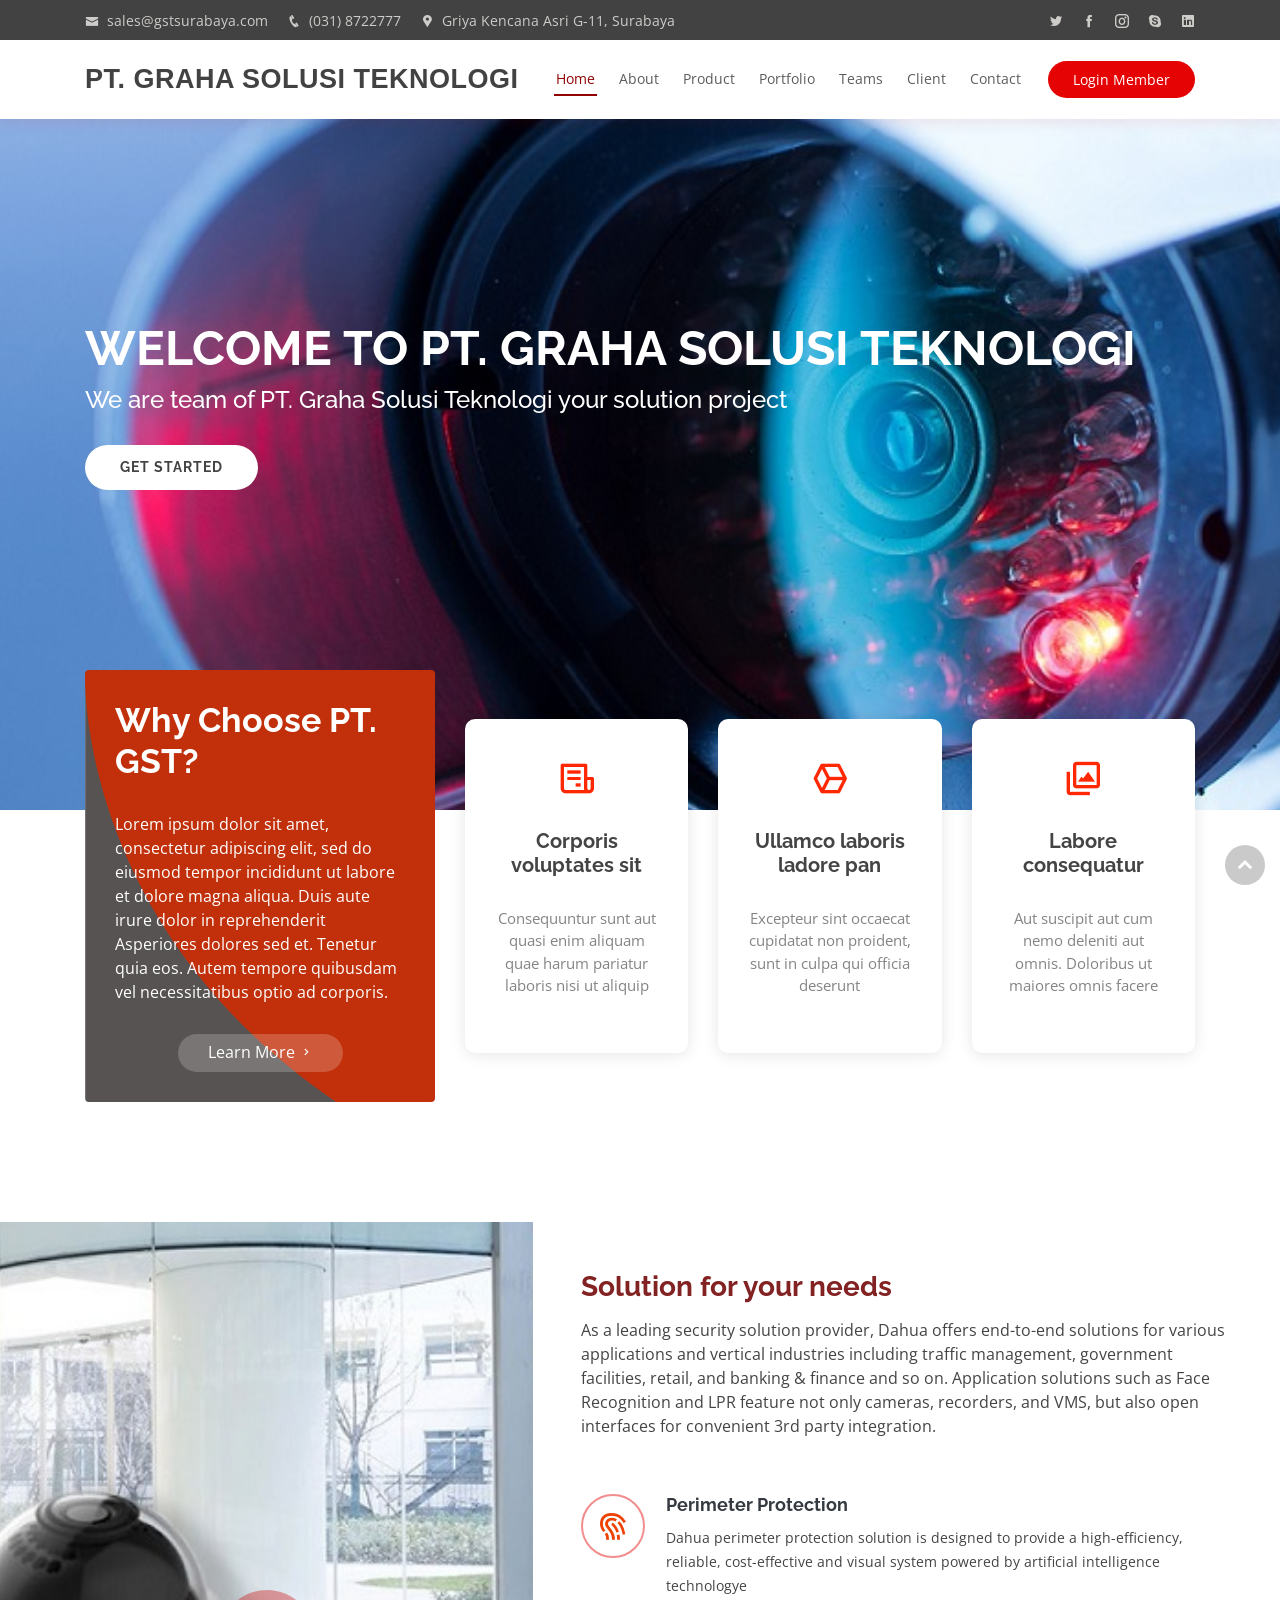
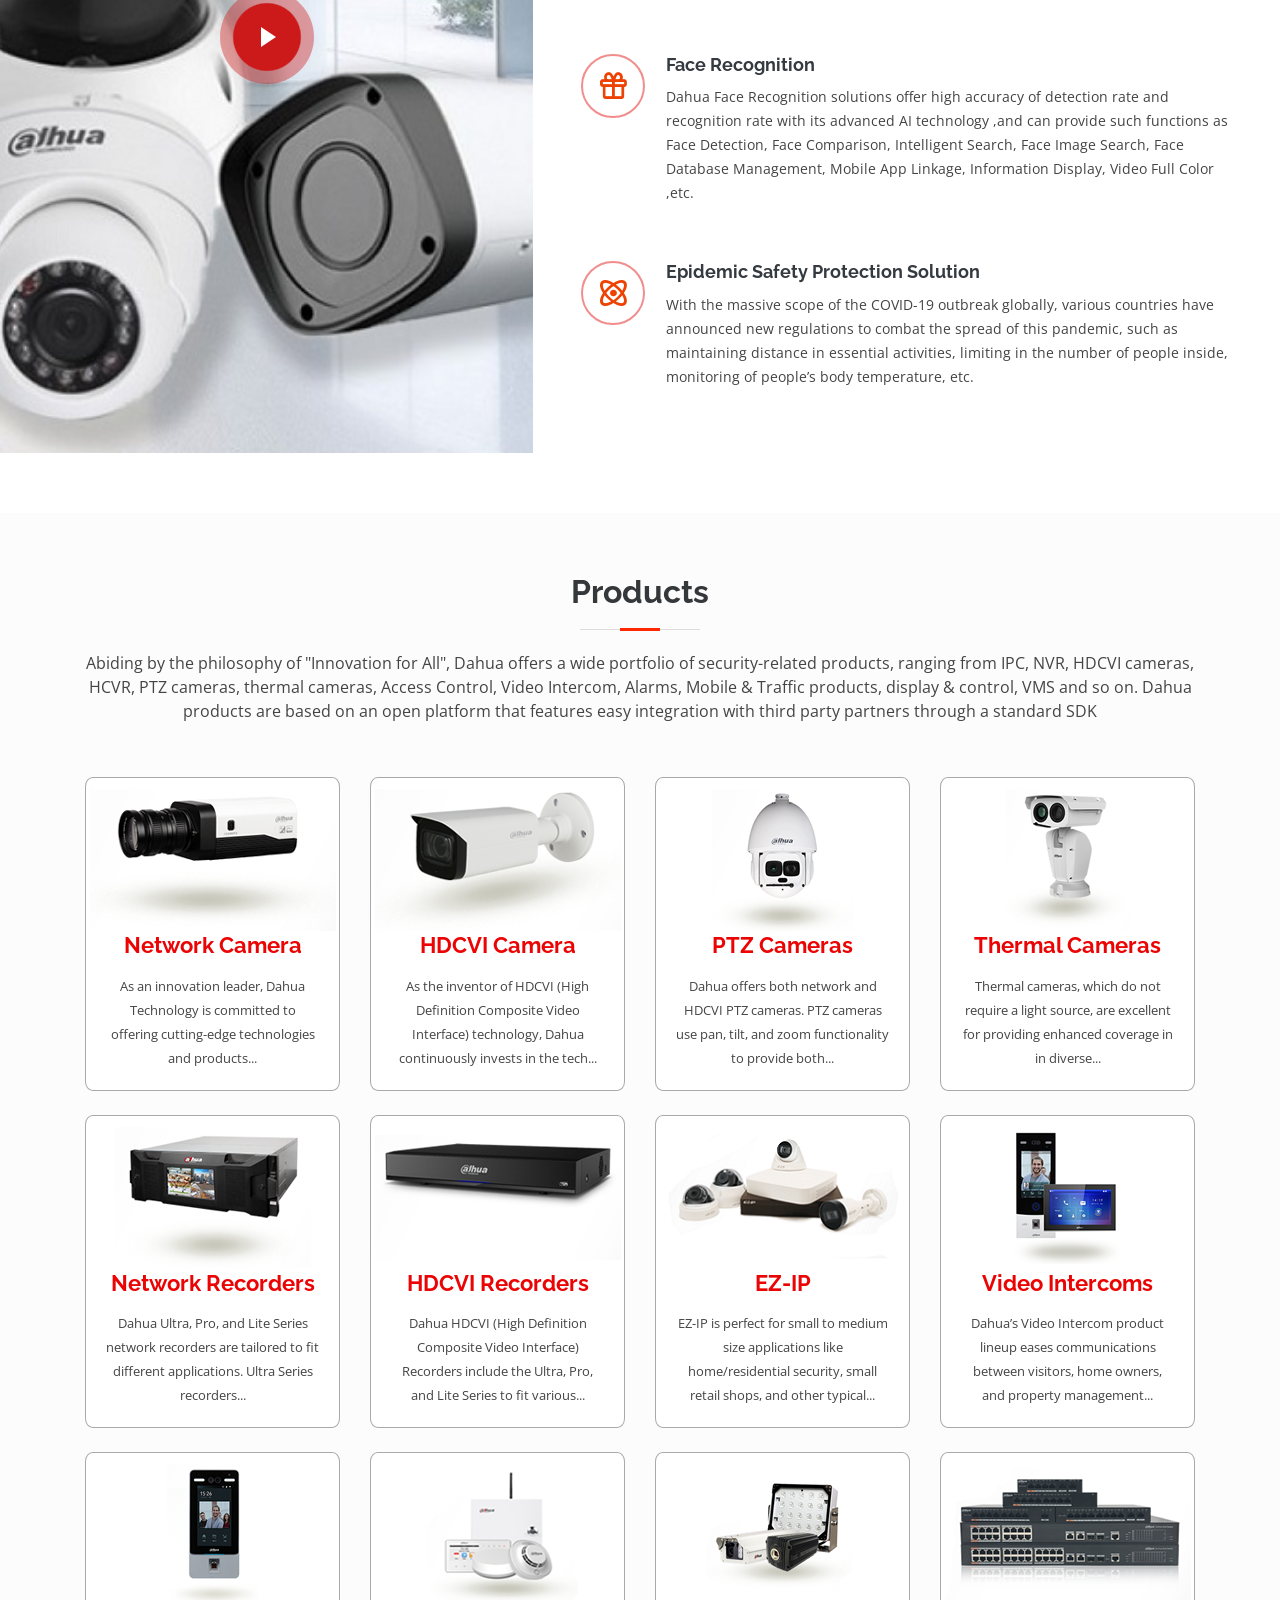
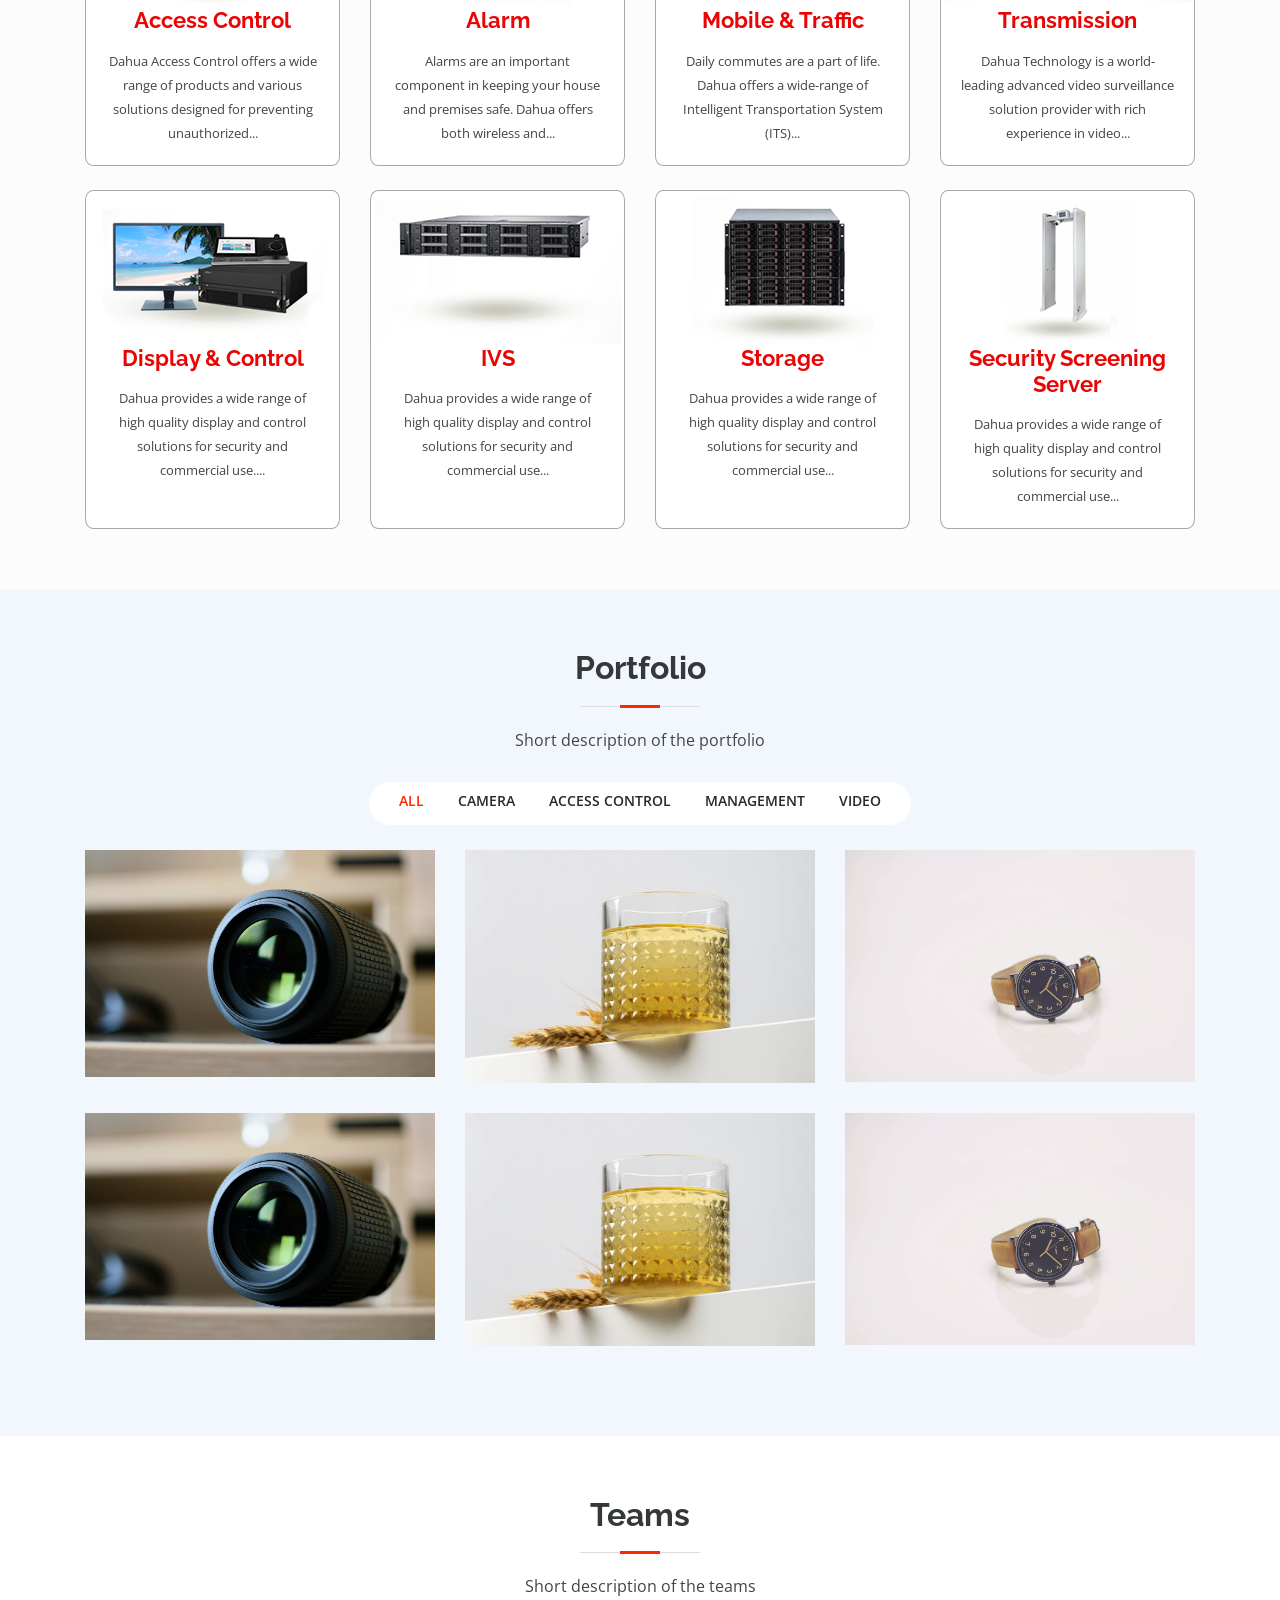
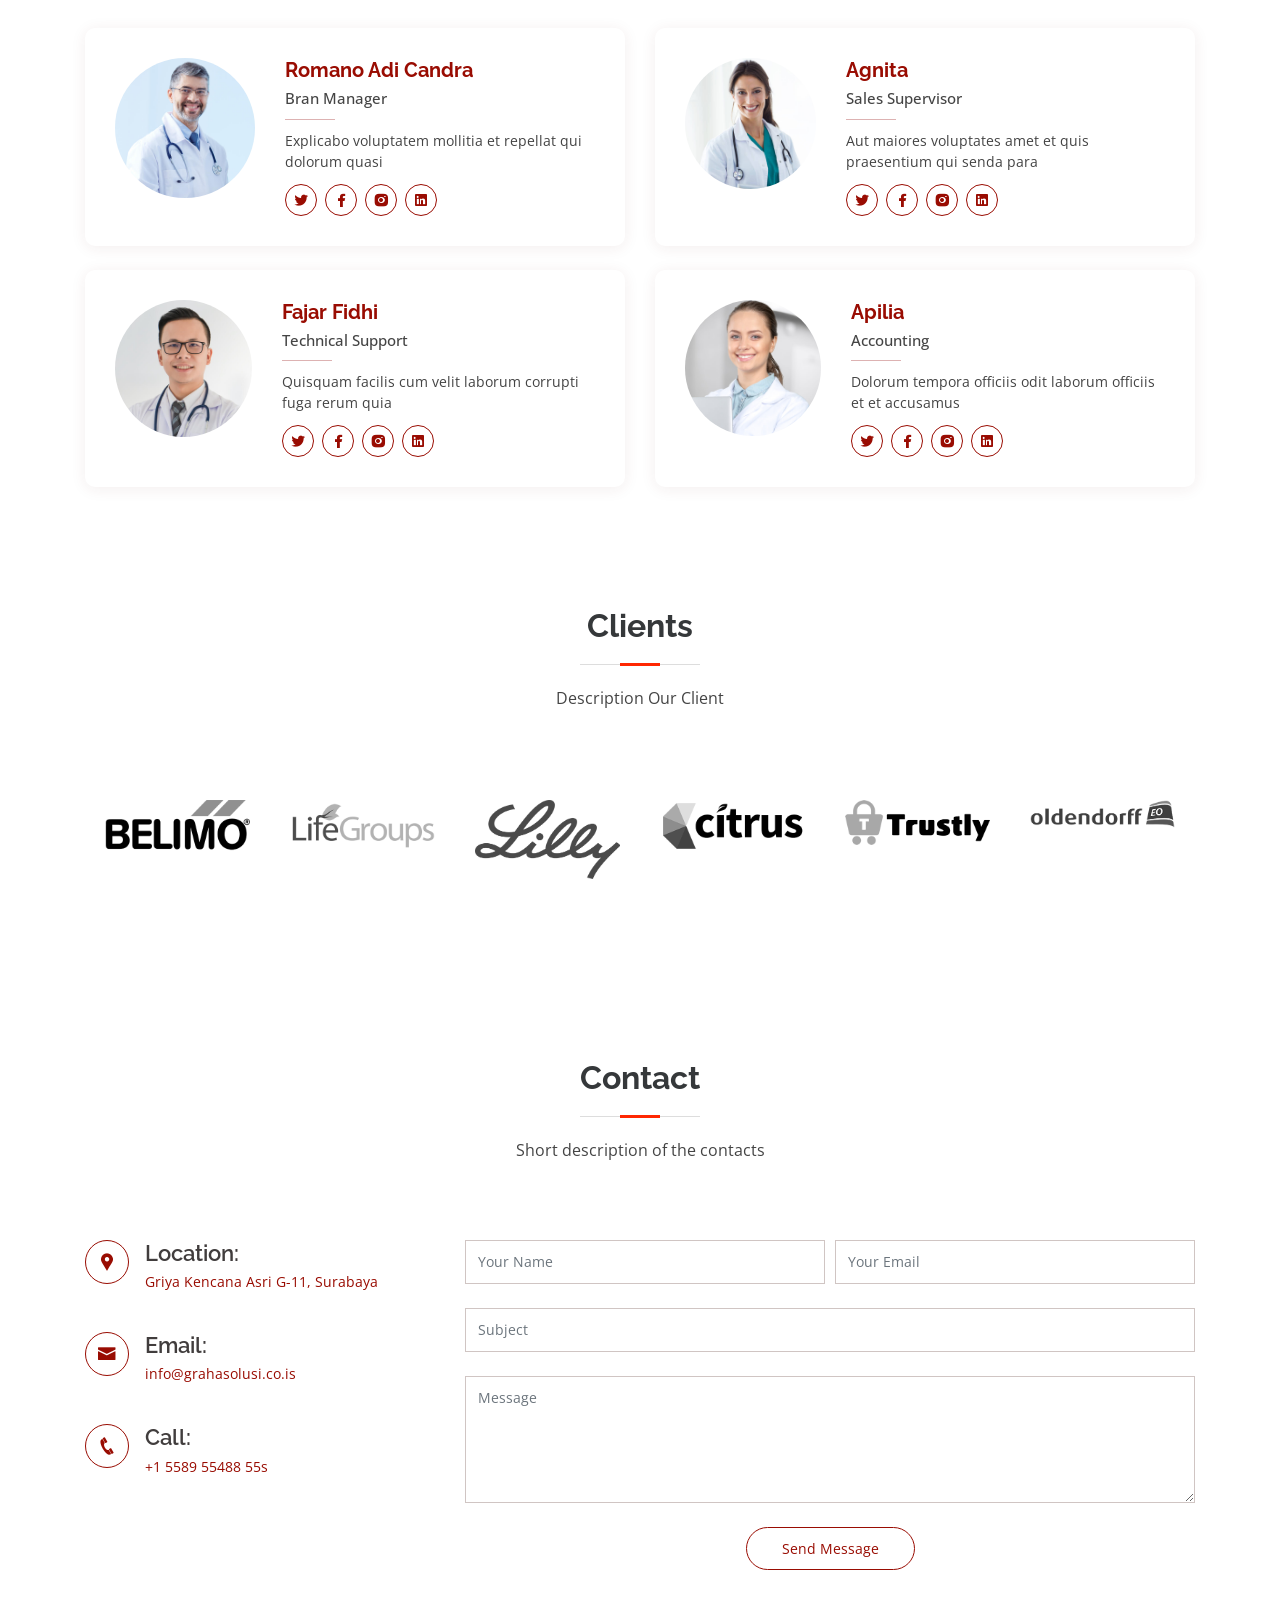
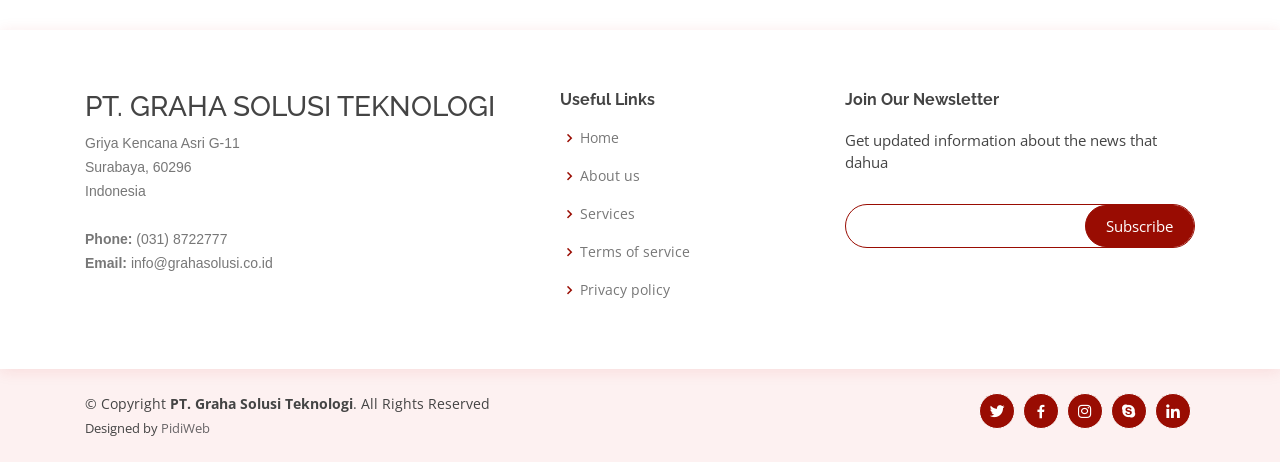
<file: index.html>
<!DOCTYPE html>
<html lang="en">

<head>
	<meta charset="utf-8">
	<meta content="width=device-width, initial-scale=1.0" name="viewport">

	<title>PT. GRAHA SOLUSI TEKNOLOGI</title>
	<meta content="" name="descriptison">
	<meta content="" name="keywords">

	<!-- Favicons -->
	<link href="img/favicon.png" rel="icon">
	<link href="img/apple-touch-icon.png" rel="apple-touch-icon">

	<!-- Google Fonts -->
	<link
		href="https://fonts.googleapis.com/css?family=Open+Sans:300,300i,400,400i,600,600i,700,700i|Raleway:300,300i,400,400i,500,500i,600,600i,700,700i|Poppins:300,300i,400,400i,500,500i,600,600i,700,700i"
		rel="stylesheet">

	<!-- Vendor CSS Files -->
	<link href="vendor/bootstrap/css/bootstrap.min.css" rel="stylesheet">
	<link href="vendor/icofont/icofont.min.css" rel="stylesheet">
	<link href="vendor/boxicons/css/boxicons.min.css" rel="stylesheet">
	<link href="vendor/venobox/venobox.css" rel="stylesheet">
	<link href="vendor/animate.css/animate.min.css" rel="stylesheet">
	<link href="vendor/remixicon/remixicon.css" rel="stylesheet">
	<link href="vendor/owl.carousel/assets/owl.carousel.min.css" rel="stylesheet">
	<link href="vendor/bootstrap-datepicker/css/bootstrap-datepicker.min.css" rel="stylesheet">

	<!-- Template Main CSS File -->
	<link href="css/style.css" rel="stylesheet">
	<link rel="stylesheet" href="css/style1.css">
	<!-- Slick Slide Animation Client-->
	<link rel="stylesheet" href="css/corousel.css">

</head>

<body>
	<!-- ======= Top Bar ======= -->
	<div id="topbar" class="d-none d-lg-flex align-items-center fixed-top">
		<div class="container d-flex">
			<div class="contact-info mr-auto">
				<i class="icofont-envelope"></i> <a href="mailto:contact@example.com">sales@gstsurabaya.com</a>
				<i class="icofont-phone"></i> (031) 8722777
				<i class="icofont-google-map"></i> Griya Kencana Asri G-11, Surabaya
			</div>
			<div class="social-links">
				<a href="#" class="twitter"><i class="icofont-twitter"></i></a>
				<a href="#" class="facebook"><i class="icofont-facebook"></i></a>
				<a href="#" class="instagram"><i class="icofont-instagram"></i></a>
				<a href="#" class="skype"><i class="icofont-skype"></i></a>
				<a href="#" class="linkedin"><i class="icofont-linkedin"></i></i></a>
			</div>
		</div>
	</div>

	<!-- ======= Header ======= -->
	<header id="header" class="fixed-top">
		<div class="container d-flex align-items-center">

			<h1 class="logo mr-auto"><a href="">PT. GRAHA SOLUSI TEKNOLOGI</a></h1>
			<!-- Uncomment below if you prefer to use an image logo -->
			<!-- <a href="index.html" class="logo mr-auto"><img src="assets/img/logo.png" alt="" class="img-fluid"></a>-->

			<nav class="nav-menu d-none d-lg-block">
				<ul>
					<li class="active"><a href="#header">Home</a></li>
					<li><a href="#about">About</a></li>
					<li><a href="#product">Product</a></li>
					<li><a href="#portfolio">Portfolio</a></li>
					<li><a href="#teams">Teams</a></li>
					<li><a href="#client">Client</a></li>
					<li><a href="#contact">Contact</a></li>

				</ul>
			</nav><!-- .nav-menu -->

			<a href="#" onclick="login()" class="appointment-btn scrollto modif1">Login Member</a>

		</div>
	</header><!-- End Header -->

	<!-- ======= Hero Section ======= -->
	<section id="hero" class="d-flex align-items-center">
		<div class="container">
			<h1>Welcome to PT. Graha Solusi Teknologi</h1>
			<h2>We are team of PT. Graha Solusi Teknologi your solution project</h2>
			<a href="#about" class=" btn-get-started scrollto">Get Started</a>
		</div>
	</section><!-- End Hero -->

	<main id="main">

		<!-- ======= Why Us Section ======= -->
		<section id="why-us" class="why-us">
			<div class="container">

				<div class="row">
					<div class="col-lg-4 d-flex align-items-stretch">
						<div class="content">
							<h3>Why Choose PT. GST?</h3>
							<p>
								Lorem ipsum dolor sit amet, consectetur adipiscing elit, sed do eiusmod tempor
								incididunt ut labore et dolore magna aliqua. Duis aute irure dolor in reprehenderit
								Asperiores dolores sed et. Tenetur quia eos. Autem tempore quibusdam vel necessitatibus
								optio ad corporis.
							</p>
							<div class="text-center">
								<a href="#" class="more-btn">Learn More <i class="bx bx-chevron-right"></i></a>
							</div>
						</div>
					</div>
					<div class="col-lg-8 d-flex align-items-stretch">
						<div class="icon-boxes d-flex flex-column justify-content-center">
							<div class="row">
								<div class="col-xl-4 d-flex align-items-stretch">
									<div class="icon-box mt-4 mt-xl-0">
										<i class="bx bx-receipt"></i>
										<h4>Corporis voluptates sit</h4>
										<p>Consequuntur sunt aut quasi enim aliquam quae harum pariatur laboris nisi ut
											aliquip</p>
									</div>
								</div>
								<div class="col-xl-4 d-flex align-items-stretch">
									<div class="icon-box mt-4 mt-xl-0">
										<i class="bx bx-cube-alt"></i>
										<h4>Ullamco laboris ladore pan</h4>
										<p>Excepteur sint occaecat cupidatat non proident, sunt in culpa qui officia
											deserunt</p>
									</div>
								</div>
								<div class="col-xl-4 d-flex align-items-stretch">
									<div class="icon-box mt-4 mt-xl-0">
										<i class="bx bx-images"></i>
										<h4>Labore consequatur</h4>
										<p>Aut suscipit aut cum nemo deleniti aut omnis. Doloribus ut maiores omnis
											facere</p>
									</div>
								</div>
							</div>
						</div><!-- End .content-->
					</div>
				</div>

			</div>
		</section><!-- End Why Us Section -->

		<!-- ======= About Section ======= -->
		<section id="about" class="about">
			<div class="container-fluid">

				<div class="row">
					<div class="col-xl-5 col-lg-6 video-box d-flex justify-content-center align-items-stretch">
						<a href="https://www.youtube.com/watch?v=Y-K3Kqf6GjA" class="venobox play-btn mb-4"
							data-vbtype="video" data-autoplay="true"></a>
					</div>

					<div
						class="col-xl-7 col-lg-6 icon-boxes d-flex flex-column align-items-stretch justify-content-center py-5 px-lg-5">
						<h3>Solution for your needs</h3>
						<p>As a leading security solution provider, Dahua offers end-to-end solutions for various
							applications and vertical industries including traffic management, government facilities,
							retail, and banking & finance and so on. Application solutions such as Face Recognition and
							LPR feature not only cameras, recorders, and VMS, but also open interfaces for convenient
							3rd party integration.</p>

						<div class="icon-box">
							<div class="icon"><i class="bx bx-fingerprint"></i></div>
							<h4 class="title"><a href="">Perimeter Protection</a></h4>
							<p class="description">Dahua perimeter protection solution is designed to provide a
								high-efficiency, reliable, cost-effective and visual system powered by artificial
								intelligence technologye</p>
						</div>

						<div class="icon-box">
							<div class="icon"><i class="bx bx-gift"></i></div>
							<h4 class="title"><a href="">Face Recognition</a></h4>
							<p class="description">Dahua Face Recognition solutions offer high accuracy of detection
								rate and recognition rate with its advanced AI technology ,and can provide such
								functions as Face Detection, Face Comparison, Intelligent Search, Face Image Search,
								Face Database Management, Mobile App Linkage, Information Display, Video Full Color
								,etc.</p>
						</div>

						<div class="icon-box">
							<div class="icon"><i class="bx bx-atom"></i></div>
							<h4 class="title"><a href="">Epidemic Safety Protection Solution</a></h4>
							<p class="description">With the massive scope of the COVID-19 outbreak globally, various
								countries have announced new regulations to combat the spread of this pandemic, such as
								maintaining distance in essential activities, limiting in the number of people inside,
								monitoring of people’s body temperature, etc.</p>
						</div>

					</div>
				</div>

			</div>
		</section><!-- End About Section -->

		<!-- ======= Services Section ======= -->
		<section id="product" class="services">
			<div class="container">

				<div class="section-title">
					<h2>Products</h2>
					<p>Abiding by the philosophy of "Innovation for All", Dahua offers a wide portfolio of
						security-related products, ranging from IPC, NVR, HDCVI cameras, HCVR, PTZ cameras, thermal
						cameras, Access Control, Video Intercom, Alarms, Mobile & Traffic products, display & control,
						VMS and so on. Dahua products are based on an open platform that features easy integration with
						third party partners through a standard SDK</p>
				</div>

				<div class="row">
					<div class="col-lg-3 col-md-5 d-flex align-items-stretch mt-4">
						<div class="icon-box">
							<div class="icon">
								<img src="img/product/camera-ip.png" alt="">
							</div>
							<h4><a href="">Network Camera</a></h4>
							<p>As an innovation leader, Dahua Technology is committed to offering cutting-edge
								technologies and products...</p>
						</div>
					</div>

					<div class="col-lg-3 col-md-5 d-flex align-items-stretch mt-4">
						<div class="icon-box">
							<div class="icon">
								<img src="img/product/hdvci-camera.png" alt="">
							</div>
							<h4><a href="">HDCVI Camera</a></h4>
							<p>As the inventor of HDCVI (High Definition Composite Video Interface) technology, Dahua
								continuously invests in the tech... </p>
						</div>
					</div>

					<div class="col-lg-3 col-md-5 d-flex align-items-stretch mt-4">
						<div class="icon-box">
							<div class="icon">
								<img src="img/product/ptz-kameraa.png" alt="">
							</div>
							<h4><a href="">PTZ Cameras</a></h4>
							<p>Dahua offers both network and HDCVI PTZ cameras. PTZ cameras use pan, tilt, and zoom
								functionality to provide both...</p>
						</div>
					</div>

					<div class="col-lg-3 col-md-5 d-flex align-items-stretch mt-4">
						<div class="icon-box">
							<div class="icon">
								<img src="img/product/thermal-kamera.png" alt="">
							</div>
							<h4><a href="">Thermal Cameras</a></h4>
							<p>Thermal cameras, which do not require a light source, are excellent for providing
								enhanced coverage in in diverse...</p>
						</div>
					</div>

					<div class="col-lg-3 col-md-5 d-flex align-items-stretch mt-4">
						<div class="icon-box">
							<div class="icon">
								<img src="img/product/network-recorder.png" alt="">
							</div>
							<h4><a href="">Network Recorders</a></h4>
							<p>Dahua Ultra, Pro, and Lite Series network recorders are tailored to fit different
								applications. Ultra Series recorders...
							</p>
						</div>
					</div>

					<div class="col-lg-3 col-md-5 d-flex align-items-stretch mt-4">
						<div class="icon-box">
							<div class="icon">
								<img src="img/product/hdcvi-recorder.png" alt="">
							</div>
							<h4><a href="">HDCVI Recorders</a></h4>
							<p>Dahua HDCVI (High Definition Composite Video Interface) Recorders include the Ultra, Pro,
								and Lite Series to fit various...</p>
						</div>
					</div>

					<div class="col-lg-3 col-md-5 d-flex align-items-stretch mt-4">
						<div class="icon-box">
							<div class="icon">
								<img src="img/product/ez-ipp.png" alt="">
							</div>
							<h4><a href="">EZ-IP</a></h4>
							<p>EZ-IP is perfect for small to medium size applications like home/residential security,
								small retail shops, and other typical...</p>
						</div>
					</div>

					<div class="col-lg-3 col-md-5 d-flex align-items-stretch mt-4">
						<div class="icon-box">
							<div class="icon">
								<img src="img/product/video-intercom.png" alt="">
							</div>
							<h4><a href="">Video Intercoms</a></h4>
							<p>Dahua’s Video Intercom product lineup eases communications between visitors, home owners,
								and property management...</p>
						</div>
					</div>

					<div class="col-lg-3 col-md-5 d-flex align-items-stretch mt-4">
						<div class="icon-box">
							<div class="icon">
								<img src="img/product/access32.png" alt="">
							</div>
							<h4><a href="">Access Control</a></h4>
							<p>Dahua Access Control offers a wide range of products and various solutions designed for
								preventing unauthorized...</p>
						</div>
					</div>

					<div class="col-lg-3 col-md-5 d-flex align-items-stretch mt-4">
						<div class="icon-box">
							<div class="icon">
								<img src="img/product/Alarms1.png" alt="">
							</div>
							<h4><a href="">Alarm</a></h4>
							<p>Alarms are an important component in keeping your house and premises safe. Dahua offers
								both wireless and...</p>
						</div>
					</div>

					<div class="col-lg-3 col-md-5 d-flex align-items-stretch mt-4">
						<div class="icon-box">
							<div class="icon">
								<img src="img/product/Mobile_Traffic.png" alt="">
							</div>
							<h4><a href="">Mobile & Traffic</a></h4>
							<p>Daily commutes are a part of life. Dahua offers a wide-range of Intelligent
								Transportation System (ITS)...</p>
						</div>
					</div>

					<div class="col-lg-3 col-md-5 d-flex align-items-stretch mt-4">
						<div class="icon-box">
							<div class="icon">
								<img src="img/product/Transmission.png" alt="">
							</div>
							<h4><a href="">Transmission</a></h4>
							<p>Dahua Technology is a world-leading advanced video surveillance solution provider with
								rich experience in video...</p>
						</div>
					</div>

					<div class="col-lg-3 col-md-5 d-flex align-items-stretch mt-4">
						<div class="icon-box">
							<div class="icon">
								<img src="img/product/Display_contorl2.png" alt="">
							</div>
							<h4><a href="">Display & Control</a></h4>
							<p>Dahua provides a wide range of high quality display and control solutions for security
								and commercial use....</p>
						</div>
					</div>

					<div class="col-lg-3 col-md-5 d-flex align-items-stretch mt-4">
						<div class="icon-box">
							<div class="icon">
								<img src="img/product/IVS.png" alt="">
							</div>
							<h4><a href="">IVS</a></h4>
							<p>Dahua provides a wide range of high quality display and control solutions for security
								and commercial use...</p>
						</div>
					</div>

					<div class="col-lg-3 col-md-5 d-flex align-items-stretch mt-4">
						<div class="icon-box">
							<div class="icon">
								<img src="img/product/Storage.png" alt="">
							</div>
							<h4><a href="">Storage</a></h4>
							<p>Dahua provides a wide range of high quality display and control solutions for security
								and commercial use...</p>
						</div>
					</div>

					<div class="col-lg-3 col-md-5 d-flex align-items-stretch mt-4">
						<div class="icon-box">
							<div class="icon">
								<img src="img/product/security-scrining.png" alt="">
							</div>
							<h4><a href="">Security Screening Server</a></h4>
							<p>Dahua provides a wide range of high quality display and control solutions for security
								and commercial use...</p>
						</div>
					</div>

				</div>

			</div>
		</section><!-- End Services Section -->

		<section id="portfolio" class="portfolio section-bg">
			<div class="container" data-aos="fade-up">

				<div class="section-title">
					<h2>Portfolio</h2>
					<p>Short description of the portfolio</p>
				</div>

				<div class="row">
					<div class="col-lg-12 d-flex justify-content-center" data-aos="fade-up" data-aos-delay="100">
						<ul id="portfolio-flters">
							<li data-filter="*" class="filter-active">All</li>
							<li data-filter=".filter-app">Camera</li>
							<li data-filter=".filter-card">Access Control</li>
							<li data-filter=".filter-web">Management</li>
							<li data-filter=".filter-web">Video</li>
						</ul>
					</div>
				</div>

				<div class="row portfolio-container" data-aos="fade-up" data-aos-delay="200">

					<div class="col-lg-4 col-md-6 portfolio-item filter-card">
						<div class="portfolio-wrap">
							<img src="img/portfolio/portfolio-7.jpg" class="img-fluid" alt="">
							<div class="portfolio-info">
								<h4>Card 1</h4>
								<p>Card</p>
								<div class="portfolio-links">
									<a href="img/portfolio/portfolio-7.jpg" data-gall="portfolioGallery" class="venobox"
										title="Card 1"><i class="bx bx-plus"></i></a>
									<a href="portfolio-details.html" data-gall="portfolioDetailsGallery"
										data-vbtype="iframe" class="venobox" title="Portfolio Details"><i
											class="bx bx-link"></i></a>
								</div>
							</div>
						</div>
					</div>

					<div class="col-lg-4 col-md-6 portfolio-item filter-card">
						<div class="portfolio-wrap">
							<img src="img/portfolio/portfolio-8.jpg" class="img-fluid" alt="">
							<div class="portfolio-info">
								<h4>Card 3</h4>
								<p>Card</p>
								<div class="portfolio-links">
									<a href="img/portfolio/portfolio-8.jpg" data-gall="portfolioGallery" class="venobox"
										title="Card 3"><i class="bx bx-plus"></i></a>
									<a href="portfolio-details.html" data-gall="portfolioDetailsGallery"
										data-vbtype="iframe" class="venobox" title="Portfolio Details"><i
											class="bx bx-link"></i></a>
								</div>
							</div>
						</div>
					</div>

					<div class="col-lg-4 col-md-6 portfolio-item filter-web">
						<div class="portfolio-wrap">
							<img src="img/portfolio/portfolio-9.jpg" class="img-fluid" alt="">
							<div class="portfolio-info">
								<h4>Web 3</h4>
								<p>Web</p>
								<div class="portfolio-links">
									<a href="img/portfolio/portfolio-9.jpg" data-gall="portfolioGallery" class="venobox"
										title="Web 3"><i class="bx bx-plus"></i></a>
									<a href="portfolio-details.html" data-gall="portfolioDetailsGallery"
										data-vbtype="iframe" class="venobox" title="Portfolio Details"><i
											class="bx bx-link"></i></a>
								</div>
							</div>
						</div>
					</div>

					<div class="col-lg-4 col-md-6 portfolio-item filter-card">
						<div class="portfolio-wrap">
							<img src="img/portfolio/portfolio-7.jpg" class="img-fluid" alt="">
							<div class="portfolio-info">
								<h4>Card 1</h4>
								<p>Card</p>
								<div class="portfolio-links">
									<a href="img/portfolio/portfolio-7.jpg" data-gall="portfolioGallery" class="venobox"
										title="Card 1"><i class="bx bx-plus"></i></a>
									<a href="portfolio-details.html" data-gall="portfolioDetailsGallery"
										data-vbtype="iframe" class="venobox" title="Portfolio Details"><i
											class="bx bx-link"></i></a>
								</div>
							</div>
						</div>
					</div>

					<div class="col-lg-4 col-md-6 portfolio-item filter-card">
						<div class="portfolio-wrap">
							<img src="img/portfolio/portfolio-8.jpg" class="img-fluid" alt="">
							<div class="portfolio-info">
								<h4>Card 3</h4>
								<p>Card</p>
								<div class="portfolio-links">
									<a href="img/portfolio/portfolio-8.jpg" data-gall="portfolioGallery" class="venobox"
										title="Card 3"><i class="bx bx-plus"></i></a>
									<a href="portfolio-details.html" data-gall="portfolioDetailsGallery"
										data-vbtype="iframe" class="venobox" title="Portfolio Details"><i
											class="bx bx-link"></i></a>
								</div>
							</div>
						</div>
					</div>

					<div class="col-lg-4 col-md-6 portfolio-item filter-web">
						<div class="portfolio-wrap">
							<img src="img/portfolio/portfolio-9.jpg" class="img-fluid" alt="">
							<div class="portfolio-info">
								<h4>Web 3</h4>
								<p>Web</p>
								<div class="portfolio-links">
									<a href="img/portfolio/portfolio-9.jpg" data-gall="portfolioGallery" class="venobox"
										title="Web 3"><i class="bx bx-plus"></i></a>
									<a href="portfolio-details.html" data-gall="portfolioDetailsGallery"
										data-vbtype="iframe" class="venobox" title="Portfolio Details"><i
											class="bx bx-link"></i></a>
								</div>
							</div>
						</div>
					</div>

				</div>

			</div>
		</section><!-- End Portfolio Section -->

		<!-- ======= Doctors Section ======= -->
		<section id="teams" class="doctors">
			<div class="container">

				<div class="section-title">
					<h2>Teams</h2>
					<p>Short description of the teams</p>
				</div>

				<div class="row">

					<div class="col-lg-6">
						<div class="member d-flex align-items-start">
							<div class="pic"><img src="img/doctors/doctors-1.jpg" class="img-fluid" alt=""></div>
							<div class="member-info">
								<h4>Romano Adi Candra</h4>
								<span>Bran Manager</span>
								<p>Explicabo voluptatem mollitia et repellat qui dolorum quasi</p>
								<div class="social">
									<a href=""><i class="ri-twitter-fill"></i></a>
									<a href=""><i class="ri-facebook-fill"></i></a>
									<a href=""><i class="ri-instagram-fill"></i></a>
									<a href=""> <i class="ri-linkedin-box-fill"></i> </a>
								</div>
							</div>
						</div>
					</div>

					<div class="col-lg-6 mt-4 mt-lg-0">
						<div class="member d-flex align-items-start">
							<div class="pic"><img src="img/doctors/doctors-2.jpg" class="img-fluid" alt=""></div>
							<div class="member-info">
								<h4>Agnita</h4>
								<span>Sales Supervisor</span>
								<p>Aut maiores voluptates amet et quis praesentium qui senda para</p>
								<div class="social">
									<a href=""><i class="ri-twitter-fill"></i></a>
									<a href=""><i class="ri-facebook-fill"></i></a>
									<a href=""><i class="ri-instagram-fill"></i></a>
									<a href=""> <i class="ri-linkedin-box-fill"></i> </a>
								</div>
							</div>
						</div>
					</div>

					<div class="col-lg-6 mt-4">
						<div class="member d-flex align-items-start">
							<div class="pic"><img src="img/doctors/doctors-3.jpg" class="img-fluid" alt=""></div>
							<div class="member-info">
								<h4>Fajar Fidhi</h4>
								<span>Technical Support</span>
								<p>Quisquam facilis cum velit laborum corrupti fuga rerum quia</p>
								<div class="social">
									<a href=""><i class="ri-twitter-fill"></i></a>
									<a href=""><i class="ri-facebook-fill"></i></a>
									<a href=""><i class="ri-instagram-fill"></i></a>
									<a href=""> <i class="ri-linkedin-box-fill"></i> </a>
								</div>
							</div>
						</div>
					</div>

					<div class="col-lg-6 mt-4">
						<div class="member d-flex align-items-start">
							<div class="pic"><img src="img/doctors/doctors-4.jpg" class="img-fluid" alt=""></div>
							<div class="member-info">
								<h4>Apilia</h4>
								<span>Accounting</span>
								<p>Dolorum tempora officiis odit laborum officiis et et accusamus</p>
								<div class="social">
									<a href=""><i class="ri-twitter-fill"></i></a>
									<a href=""><i class="ri-facebook-fill"></i></a>
									<a href=""><i class="ri-instagram-fill"></i></a>
									<a href=""> <i class="ri-linkedin-box-fill"></i> </a>
								</div>
							</div>
						</div>
					</div>

				</div>

			</div>
		</section><!-- End Doctors Section -->

		<!-- ======== Client ======== -->
		<section id="client">
			<div class="container" data-aos="zoom-in">
				<div class="section-title">
					<h2>Clients</h2>
					<p>Description Our Client</p>
				</div>

				<div class="row">
					<div class="container">
						<section class="customer-logos slider">
							<div class="slide"><img src="img/clients/client-1.png"></div>
							<div class="slide"><img src="img/clients/client-2.png"></div>
							<div class="slide"><img src="img/clients/client-3.png"></div>
							<div class="slide"><img src="img/clients/client-4.png"></div>
							<div class="slide"><img src="img/clients/client-5.png"></div>
							<div class="slide"><img src="img/clients/client-6.png"></div>
							<div class="slide"><img src="img/clients/client-7.png"></div>
							<div class="slide"><img src="img/clients/client-8.png"></div>
						</section>
					</div>
				</div>
			</div>
		</section>
		<!-- ======= Contact Section ======= -->
		<section id="contact" class="contact">
			<div class="container">

				<div class="section-title">
					<h2>Contact</h2>
					<p>Short description of the contacts</p>
				</div>
			</div>

			<!--
			<div>
				<iframe style="border:0; width: 100%; height: 350px;" src="https://www.google.com/maps/embed?pb=!1m14!1m8!1m3!1d12097.433213460943!2d-74.0062269!3d40.7101282!3m2!1i1024!2i768!4f13.1!3m3!1m2!1s0x0%3A0xb89d1fe6bc499443!2sDowntown+Conference+Center!5e0!3m2!1smk!2sbg!4v1539943755621" frameborder="0" allowfullscreen></iframe>
			</div>
			-->

			<div class="container">
				<div class="row mt-5">

					<div class="col-lg-4">
						<div class="info">
							<div class="address">
								<i class="icofont-google-map"></i>
								<h4>Location:</h4>
								<p>Griya Kencana Asri G-11, Surabaya</p>
							</div>

							<div class="email">
								<i class="icofont-envelope"></i>
								<h4>Email:</h4>
								<p>info@grahasolusi.co.is</p>
							</div>

							<div class="phone">
								<i class="icofont-phone"></i>
								<h4>Call:</h4>
								<p>+1 5589 55488 55s</p>
							</div>

						</div>

					</div>

					<div class="col-lg-8 mt-5 mt-lg-0">

						<form action="forms/contact.php" method="post" role="form" class="php-email-form">
							<div class="form-row">
								<div class="col-md-6 form-group">
									<input type="text" name="name" class="form-control" id="name"
										placeholder="Your Name" data-rule="minlen:4"
										data-msg="Please enter at least 4 chars" />
									<div class="validate"></div>
								</div>
								<div class="col-md-6 form-group">
									<input type="email" class="form-control" name="email" id="email"
										placeholder="Your Email" data-rule="email"
										data-msg="Please enter a valid email" />
									<div class="validate"></div>
								</div>
							</div>
							<div class="form-group">
								<input type="text" class="form-control" name="subject" id="subject"
									placeholder="Subject" data-rule="minlen:4"
									data-msg="Please enter at least 8 chars of subject" />
								<div class="validate"></div>
							</div>
							<div class="form-group">
								<textarea class="form-control" name="message" rows="5" data-rule="required"
									data-msg="Please write something for us" placeholder="Message"></textarea>
								<div class="validate"></div>
							</div>
							<div class="mb-3">
								<div class="loading">Loading</div>
								<div class="error-message"></div>
								<div class="sent-message">Your message has been sent. Thank you!</div>
							</div>
							<div class="text-center"><button class="modif2" type="submit">Send Message</button></div>
						</form>

					</div>

				</div>

			</div>
		</section><!-- End Contact Section -->

	</main><!-- End #main -->

	<!-- ======= Footer ======= -->
	<footer id="footer">

		<div class="footer-top">
			<div class="container">
				<div class="row">

					<div class="col-lg-5 col-md-6 footer-contact">
						<h3>PT. GRAHA SOLUSI TEKNOLOGI</h3>
						<p>
							Griya Kencana Asri G-11 <br>
							Surabaya, 60296<br>
							Indonesia <br><br>
							<strong>Phone:</strong> (031) 8722777<br>
							<strong>Email:</strong> info@grahasolusi.co.id<br>
						</p>
					</div>

					<div class="col-lg-3 col-md-6 footer-links">
						<h4>Useful Links</h4>
						<ul>
							<li><i class="bx bx-chevron-right"></i> <a href="#">Home</a></li>
							<li><i class="bx bx-chevron-right"></i> <a href="#">About us</a></li>
							<li><i class="bx bx-chevron-right"></i> <a href="#">Services</a></li>
							<li><i class="bx bx-chevron-right"></i> <a href="#">Terms of service</a></li>
							<li><i class="bx bx-chevron-right"></i> <a href="#">Privacy policy</a></li>
						</ul>
					</div>

					<!--
					<div class="col-lg-3 col-md-6 footer-links">
						<h4>Our Services</h4>
						<ul>
							<li><i class="bx bx-chevron-right"></i> <a href="#">Web Design</a></li>
							<li><i class="bx bx-chevron-right"></i> <a href="#">Web Development</a></li>
							<li><i class="bx bx-chevron-right"></i> <a href="#">Product Management</a></li>
							<li><i class="bx bx-chevron-right"></i> <a href="#">Marketing</a></li>
							<li><i class="bx bx-chevron-right"></i> <a href="#">Graphic Design</a></li>
						</ul>
					</div>
					-->

					<div class="col-lg-4 col-md-6 footer-newsletter">
						<h4>Join Our Newsletter</h4>
						<p>Get updated information about the news that dahua</p>
						<form action="" method="post">
							<input class="news" type="email" name="email">
							<input type="submit" value="Subscribe">
						</form>
					</div>

				</div>
			</div>
		</div>

		<div class="container d-md-flex py-4">

			<div class="mr-md-auto text-center text-md-left">
				<div class="copyright">
					&copy; Copyright <strong><span>PT. Graha Solusi Teknologi</span></strong>. All Rights Reserved
				</div>
				<div class="credits">
					<!-- All the links in the footer should remain intact. -->
					<!-- You can delete the links only if you purchased the pro version. -->
					<!-- Licensing information: https://bootstrapmade.com/license/ -->
					<!-- Purchase the pro version with working PHP/AJAX contact form: https://bootstrapmade.com/medilab-free-medical-bootstrap-theme/ -->
					Designed by <a href="#">PidiWeb</a>
				</div>
			</div>
			<div class="social-links text-center text-md-right pt-3 pt-md-0">
				<a href="#" class="twitter"><i class="bx bxl-twitter"></i></a>
				<a href="#" class="facebook"><i class="bx bxl-facebook"></i></a>
				<a href="#" class="instagram"><i class="bx bxl-instagram"></i></a>
				<a href="#" class="google-plus"><i class="bx bxl-skype"></i></a>
				<a href="#" class="linkedin"><i class="bx bxl-linkedin"></i></a>
			</div>
		</div>
	</footer><!-- End Footer -->
	<!-- Modal Login-->
	<div class="modal fade" id="myModal">
		<div class="modal-dialog modal-ls">
			<div class="modal-content">
				<form id="myForm" action="" method="POST">
					<div class="modal-body">
						<div class="header-login">
							<h4 class="text-login">Login Member</h4>
						</div>
						<div id="the-message"></div>
						<div class="form-group">
							<input type="hidden" name="txt_id">
							<input type="text" class="form-control form-login" id="txt_name" name="txt_name"
								placeholder="Email...">
						</div>
						<div class="form-group">
							<input type="hidden" name="txt_id">
							<input type="text" class="form-control form-login " id="txt_name" name="txt_name"
								placeholder="Password...">
						</div>
						<div class="form-group">
							<a href="admin/index.html" class="btn btn-info btn-lg btn-block btn-login">Login</a>
						</div>
						<hr>
						<h6 class="forgot"><a href="#">Forgot Password?</a></h6>
						<h6 class="register"><a href="#">Register Member!</a></h6>
					</div>
				</form>
			</div>
			<!-- /.modal-content -->
		</div>
		<!-- /.modal-dialog -->
	</div>
	<!-- /.modal -->

	<div id="preloader"></div>
	<a href="#" class="back-to-top"><i class="icofont-simple-up"></i></a>

	<!-- Vendor JS Files -->
	<script src="vendor/jquery/jquery.min.js"></script>
	<script src="vendor/bootstrap/js/bootstrap.bundle.min.js"></script>
	<script src="vendor/jquery.easing/jquery.easing.min.js"></script>
	<script src="vendor/php-email-form/validate.js"></script>
	<script src="vendor/venobox/venobox.min.js"></script>
	<script src="vendor/waypoints/jquery.waypoints.min.js"></script>
	<script src="vendor/counterup/counterup.min.js"></script>
	<script src="vendor/owl.carousel/owl.carousel.min.js"></script>
	<script src="vendor/bootstrap-datepicker/js/bootstrap-datepicker.min.js"></script>

	<!-- Template Main JS File -->
	<script src="js/main.js"></script>
	<script src="js/owl.carousel.js"></script>

	<!-- animate slide client-->
	<script src="js/slick.js" type="text/javascript" charset="utf-8"></script>

	<!--Animate Menu-->
	<script src="js/main-menu.js" type="text/javascrip"></script>
	<script>
		$(document).ready(function () {
			$('#myModal').modal('hide');
			$('.customer-logos').slick({
				slidesToShow: 6,
				slidesToScroll: 1,
				autoplay: true,
				autoplaySpeed: 1000,
				arrows: false,
				dots: false,
				pauseOnHover: false,
				responsive: [{
					breakpoint: 768,
					settings: {
						slidesToShow: 4
					}
				}, {
					breakpoint: 520,
					settings: {
						slidesToShow: 3
					}
				}]
			});
		});

		function login() {
			$('#myModal').modal('show');
		}
	</script>
</body>

</html>
</file>
<file: vendor/venobox/venobox.css>
/* ------ venobox.css --------*/
.vbox-overlay *, .vbox-overlay *:before, .vbox-overlay *:after{
    -webkit-backface-visibility: hidden;
    -webkit-box-sizing:border-box;
    -moz-box-sizing:border-box;
    box-sizing:border-box;
}
.vbox-overlay * { 
    -webkit-backface-visibility: visible;
    backface-visibility: visible;
}
.vbox-overlay{
    display: -webkit-flex;
    display: flex;
    -webkit-flex-direction: column;
    flex-direction: column;
    -webkit-justify-content: center;
    justify-content: center;
    -webkit-align-items: center;
    align-items: center;
    position: fixed;
    left: 0;
    top: 0;
    bottom: 0;
    right: 0;
    z-index: 999999;
}

/* ----- navigation ----- */
.vbox-title{
    width: 100%;
    height: 40px;
    float: left;
    text-align: center;
    line-height: 28px;
    font-size: 12px;
    padding: 6px 50px;
    overflow: hidden;
    position: fixed;
    display: none;
    left: 0;
    z-index: 89;
}
.vbox-close{
    cursor: pointer;
    position: fixed;
    top: -1px;
    right: 0;
    width: 50px;
    height: 40px;
    padding: 6px;
    display: block;
    background-position:10px center;
    overflow: hidden;
    font-size: 24px;
    line-height: 1;
    text-align: center;
    z-index: 99;
}
.vbox-left{
    cursor: pointer;
    position: fixed;
    left: 0;
    height: 40px;
    overflow: hidden;
    line-height: 28px;
    font-size: 12px;
    z-index: 99;
    display: flex;
    align-items:center;
}
.vbox-num{
    display: inline-block;
    margin: 6px 0 6px 15px;
}
/* ----- Social share ----- */
.vbox-share{
    line-height: 28px;
    font-size: 12px;
    overflow: hidden;
    position: fixed;
    left: 0;
    z-index: 98;
    display: flex;
    align-items:center;
    justify-content: center;
    width: 100%;
    text-align: center;
}
.vbox-share svg{
    max-height: 28px;
    width: 28px;
    z-index: 10;
    margin-left: 12px;
    margin-top: 6px;
    margin-bottom: 6px;
    vertical-align: middle;
}


/* ----- navigation ARROWS ----- */
.vbox-next, .vbox-prev{
    position: fixed;
    top: 50%;
    margin-top: -15px;
    overflow: hidden;
    cursor: pointer;
    display: block;
    width: 45px;
    height: 45px;
    z-index: 99;
}
.vbox-next span, .vbox-prev span{
    position: relative;
    width: 20px;
    height: 20px;
    border: 2px solid transparent;
    border-top-color: #B6B6B6;
    border-right-color: #B6B6B6;
    text-indent: -100px;
    position: absolute;
    top: 8px;
    display: block;
}
.vbox-prev{
    left: 15px;
}
.vbox-next{
    right: 15px;
}
.vbox-prev span{
    left: 10px;
    -ms-transform: rotate(-135deg);
    -webkit-transform: rotate(-135deg);
    transform: rotate(-135deg);
}
.vbox-next span{
    -ms-transform: rotate(45deg);
    -webkit-transform: rotate(45deg);
    transform: rotate(45deg);
    right: 10px;
}
/* ------- inline window ------ */
.vbox-inline{
    width: 420px;
    height: 315px;
    height: 70vh;
    padding: 10px;
    background: #fff;
    margin: 0 auto;
    overflow: auto;
    text-align: left;
}
/* ------- Video & iFrames window ------ */
.venoframe{
    max-width: 100%;
    width: 100%;
    border: none;
    width: 100%;
    height: 260px;
    height: 70vh;
}
.venoframe.vbvid{
    height: 260px;
}
@media (min-width: 768px) {
    .venoframe, .vbox-inline{
        width: 90%;
        height: 360px;
        height: 70vh;
    }
    .venoframe.vbvid{
        width: 640px;
        height: 360px;
    }
}
@media (min-width: 992px) {
    .venoframe, .vbox-inline{
        max-width: 1200px;
        width: 80%;
        height: 540px;
        height: 70vh;
    }
    .venoframe.vbvid{
        width: 960px;
        height: 540px;
    }
}
/* 
Please do NOT edit this part! 
or at least read this note: http://i.imgur.com/7C0ws9e.gif
*/
.vbox-open{
    overflow: hidden;
}
.vbox-container{
    position: absolute;
    left: 0;
    right: 0;
    top: 0;
    bottom: 0;
    overflow-x: hidden;
    overflow-y: scroll;
    overflow-scrolling: touch;
    -webkit-overflow-scrolling: touch;
    z-index: 20;
    max-height: 100%;

}

.vbox-content{
    text-align: center;
    float: left;
    width: 100%;
    position: relative;
    overflow: hidden;
    padding: 20px 4%;
}
.vbox-container img{
    max-width: 100%;
    height: auto;
}
.vbox-figlio{
    box-shadow: 0 0 12px rgba(0,0,0,0.19), 0 6px 6px rgba(0,0,0,0.23);
    max-width: 100%;
    text-align: initial;
}
img.vbox-figlio{
    -webkit-user-select: none;
-khtml-user-select: none;
-moz-user-select: none;
-o-user-select: none;
user-select: none;
}
.vbox-content.swipe-left{
    margin-left: -200px !important;
}
.vbox-content.swipe-right{
    margin-left: 200px !important;
}
.vbox-animated{
    webkit-transition: margin 300ms ease-out;
    transition: margin 300ms ease-out;
}

/* ---------- preloader ----------
 * SPINKIT 
 * http://tobiasahlin.com/spinkit/
-------------------------------- */
.sk-double-bounce,.sk-rotating-plane{width:40px;height:40px;margin:40px auto}.sk-rotating-plane{background-color:#333;-webkit-animation:sk-rotatePlane 1.2s infinite ease-in-out;animation:sk-rotatePlane 1.2s infinite ease-in-out}@-webkit-keyframes sk-rotatePlane{0%{-webkit-transform:perspective(120px) rotateX(0) rotateY(0);transform:perspective(120px) rotateX(0) rotateY(0)}50%{-webkit-transform:perspective(120px) rotateX(-180.1deg) rotateY(0);transform:perspective(120px) rotateX(-180.1deg) rotateY(0)}100%{-webkit-transform:perspective(120px) rotateX(-180deg) rotateY(-179.9deg);transform:perspective(120px) rotateX(-180deg) rotateY(-179.9deg)}}@keyframes sk-rotatePlane{0%{-webkit-transform:perspective(120px) rotateX(0) rotateY(0);transform:perspective(120px) rotateX(0) rotateY(0)}50%{-webkit-transform:perspective(120px) rotateX(-180.1deg) rotateY(0);transform:perspective(120px) rotateX(-180.1deg) rotateY(0)}100%{-webkit-transform:perspective(120px) rotateX(-180deg) rotateY(-179.9deg);transform:perspective(120px) rotateX(-180deg) rotateY(-179.9deg)}}.sk-double-bounce{position:relative}.sk-double-bounce .sk-child{width:100%;height:100%;border-radius:50%;background-color:#333;opacity:.6;position:absolute;top:0;left:0;-webkit-animation:sk-doubleBounce 2s infinite ease-in-out;animation:sk-doubleBounce 2s infinite ease-in-out}.sk-chasing-dots .sk-child,.sk-spinner-pulse,.sk-three-bounce .sk-child{background-color:#333;border-radius:100%}.sk-double-bounce .sk-double-bounce2{-webkit-animation-delay:-1s;animation-delay:-1s}@-webkit-keyframes sk-doubleBounce{0%,100%{-webkit-transform:scale(0);transform:scale(0)}50%{-webkit-transform:scale(1);transform:scale(1)}}@keyframes sk-doubleBounce{0%,100%{-webkit-transform:scale(0);transform:scale(0)}50%{-webkit-transform:scale(1);transform:scale(1)}}.sk-wave{margin:40px auto;width:50px;height:40px;text-align:center;font-size:10px}.sk-wave .sk-rect{background-color:#333;height:100%;width:6px;display:inline-block;-webkit-animation:sk-waveStretchDelay 1.2s infinite ease-in-out;animation:sk-waveStretchDelay 1.2s infinite ease-in-out}.sk-wave .sk-rect1{-webkit-animation-delay:-1.2s;animation-delay:-1.2s}.sk-wave .sk-rect2{-webkit-animation-delay:-1.1s;animation-delay:-1.1s}.sk-wave .sk-rect3{-webkit-animation-delay:-1s;animation-delay:-1s}.sk-wave .sk-rect4{-webkit-animation-delay:-.9s;animation-delay:-.9s}.sk-wave .sk-rect5{-webkit-animation-delay:-.8s;animation-delay:-.8s}@-webkit-keyframes sk-waveStretchDelay{0%,100%,40%{-webkit-transform:scaleY(.4);transform:scaleY(.4)}20%{-webkit-transform:scaleY(1);transform:scaleY(1)}}@keyframes sk-waveStretchDelay{0%,100%,40%{-webkit-transform:scaleY(.4);transform:scaleY(.4)}20%{-webkit-transform:scaleY(1);transform:scaleY(1)}}.sk-wandering-cubes{margin:40px auto;width:40px;height:40px;position:relative}.sk-wandering-cubes .sk-cube{background-color:#333;width:10px;height:10px;position:absolute;top:0;left:0;-webkit-animation:sk-wanderingCube 1.8s ease-in-out -1.8s infinite both;animation:sk-wanderingCube 1.8s ease-in-out -1.8s infinite both}.sk-chasing-dots,.sk-spinner-pulse{width:40px;height:40px;margin:40px auto}.sk-wandering-cubes .sk-cube2{-webkit-animation-delay:-.9s;animation-delay:-.9s}@-webkit-keyframes sk-wanderingCube{0%{-webkit-transform:rotate(0);transform:rotate(0)}25%{-webkit-transform:translateX(30px) rotate(-90deg) scale(.5);transform:translateX(30px) rotate(-90deg) scale(.5)}50%{-webkit-transform:translateX(30px) translateY(30px) rotate(-179deg);transform:translateX(30px) translateY(30px) rotate(-179deg)}50.1%{-webkit-transform:translateX(30px) translateY(30px) rotate(-180deg);transform:translateX(30px) translateY(30px) rotate(-180deg)}75%{-webkit-transform:translateX(0) translateY(30px) rotate(-270deg) scale(.5);transform:translateX(0) translateY(30px) rotate(-270deg) scale(.5)}100%{-webkit-transform:rotate(-360deg);transform:rotate(-360deg)}}@keyframes sk-wanderingCube{0%{-webkit-transform:rotate(0);transform:rotate(0)}25%{-webkit-transform:translateX(30px) rotate(-90deg) scale(.5);transform:translateX(30px) rotate(-90deg) scale(.5)}50%{-webkit-transform:translateX(30px) translateY(30px) rotate(-179deg);transform:translateX(30px) translateY(30px) rotate(-179deg)}50.1%{-webkit-transform:translateX(30px) translateY(30px) rotate(-180deg);transform:translateX(30px) translateY(30px) rotate(-180deg)}75%{-webkit-transform:translateX(0) translateY(30px) rotate(-270deg) scale(.5);transform:translateX(0) translateY(30px) rotate(-270deg) scale(.5)}100%{-webkit-transform:rotate(-360deg);transform:rotate(-360deg)}}.sk-spinner-pulse{-webkit-animation:sk-pulseScaleOut 1s infinite ease-in-out;animation:sk-pulseScaleOut 1s infinite ease-in-out}@-webkit-keyframes sk-pulseScaleOut{0%{-webkit-transform:scale(0);transform:scale(0)}100%{-webkit-transform:scale(1);transform:scale(1);opacity:0}}@keyframes sk-pulseScaleOut{0%{-webkit-transform:scale(0);transform:scale(0)}100%{-webkit-transform:scale(1);transform:scale(1);opacity:0}}.sk-chasing-dots{position:relative;text-align:center;-webkit-animation:sk-chasingDotsRotate 2s infinite linear;animation:sk-chasingDotsRotate 2s infinite linear}.sk-chasing-dots .sk-child{width:60%;height:60%;display:inline-block;position:absolute;top:0;-webkit-animation:sk-chasingDotsBounce 2s infinite ease-in-out;animation:sk-chasingDotsBounce 2s infinite ease-in-out}.sk-chasing-dots .sk-dot2{top:auto;bottom:0;-webkit-animation-delay:-1s;animation-delay:-1s}@-webkit-keyframes sk-chasingDotsRotate{100%{-webkit-transform:rotate(360deg);transform:rotate(360deg)}}@keyframes sk-chasingDotsRotate{100%{-webkit-transform:rotate(360deg);transform:rotate(360deg)}}@-webkit-keyframes sk-chasingDotsBounce{0%,100%{-webkit-transform:scale(0);transform:scale(0)}50%{-webkit-transform:scale(1);transform:scale(1)}}@keyframes sk-chasingDotsBounce{0%,100%{-webkit-transform:scale(0);transform:scale(0)}50%{-webkit-transform:scale(1);transform:scale(1)}}.sk-three-bounce{margin:40px auto;width:80px;text-align:center}.sk-three-bounce .sk-child{width:20px;height:20px;display:inline-block;-webkit-animation:sk-three-bounce 1.4s ease-in-out 0s infinite both;animation:sk-three-bounce 1.4s ease-in-out 0s infinite both}.sk-circle .sk-child:before,.sk-fading-circle .sk-circle:before{display:block;border-radius:100%;content:'';background-color:#333}.sk-three-bounce .sk-bounce1{-webkit-animation-delay:-.32s;animation-delay:-.32s}.sk-three-bounce .sk-bounce2{-webkit-animation-delay:-.16s;animation-delay:-.16s}@-webkit-keyframes sk-three-bounce{0%,100%,80%{-webkit-transform:scale(0);transform:scale(0)}40%{-webkit-transform:scale(1);transform:scale(1)}}@keyframes sk-three-bounce{0%,100%,80%{-webkit-transform:scale(0);transform:scale(0)}40%{-webkit-transform:scale(1);transform:scale(1)}}.sk-circle{margin:40px auto;width:40px;height:40px;position:relative}.sk-circle .sk-child{width:100%;height:100%;position:absolute;left:0;top:0}.sk-circle .sk-child:before{margin:0 auto;width:15%;height:15%;-webkit-animation:sk-circleBounceDelay 1.2s infinite ease-in-out both;animation:sk-circleBounceDelay 1.2s infinite ease-in-out both}.sk-circle .sk-circle2{-webkit-transform:rotate(30deg);-ms-transform:rotate(30deg);transform:rotate(30deg)}.sk-circle .sk-circle3{-webkit-transform:rotate(60deg);-ms-transform:rotate(60deg);transform:rotate(60deg)}.sk-circle .sk-circle4{-webkit-transform:rotate(90deg);-ms-transform:rotate(90deg);transform:rotate(90deg)}.sk-circle .sk-circle5{-webkit-transform:rotate(120deg);-ms-transform:rotate(120deg);transform:rotate(120deg)}.sk-circle .sk-circle6{-webkit-transform:rotate(150deg);-ms-transform:rotate(150deg);transform:rotate(150deg)}.sk-circle .sk-circle7{-webkit-transform:rotate(180deg);-ms-transform:rotate(180deg);transform:rotate(180deg)}.sk-circle .sk-circle8{-webkit-transform:rotate(210deg);-ms-transform:rotate(210deg);transform:rotate(210deg)}.sk-circle .sk-circle9{-webkit-transform:rotate(240deg);-ms-transform:rotate(240deg);transform:rotate(240deg)}.sk-circle .sk-circle10{-webkit-transform:rotate(270deg);-ms-transform:rotate(270deg);transform:rotate(270deg)}.sk-circle .sk-circle11{-webkit-transform:rotate(300deg);-ms-transform:rotate(300deg);transform:rotate(300deg)}.sk-circle .sk-circle12{-webkit-transform:rotate(330deg);-ms-transform:rotate(330deg);transform:rotate(330deg)}.sk-circle .sk-circle2:before{-webkit-animation-delay:-1.1s;animation-delay:-1.1s}.sk-circle .sk-circle3:before{-webkit-animation-delay:-1s;animation-delay:-1s}.sk-circle .sk-circle4:before{-webkit-animation-delay:-.9s;animation-delay:-.9s}.sk-circle .sk-circle5:before{-webkit-animation-delay:-.8s;animation-delay:-.8s}.sk-circle .sk-circle6:before{-webkit-animation-delay:-.7s;animation-delay:-.7s}.sk-circle .sk-circle7:before{-webkit-animation-delay:-.6s;animation-delay:-.6s}.sk-circle .sk-circle8:before{-webkit-animation-delay:-.5s;animation-delay:-.5s}.sk-circle .sk-circle9:before{-webkit-animation-delay:-.4s;animation-delay:-.4s}.sk-circle .sk-circle10:before{-webkit-animation-delay:-.3s;animation-delay:-.3s}.sk-circle .sk-circle11:before{-webkit-animation-delay:-.2s;animation-delay:-.2s}.sk-circle .sk-circle12:before{-webkit-animation-delay:-.1s;animation-delay:-.1s}@-webkit-keyframes sk-circleBounceDelay{0%,100%,80%{-webkit-transform:scale(0);transform:scale(0)}40%{-webkit-transform:scale(1);transform:scale(1)}}@keyframes sk-circleBounceDelay{0%,100%,80%{-webkit-transform:scale(0);transform:scale(0)}40%{-webkit-transform:scale(1);transform:scale(1)}}.sk-cube-grid{width:40px;height:40px;margin:40px auto}.sk-cube-grid .sk-cube{width:33.33%;height:33.33%;background-color:#333;float:left;-webkit-animation:sk-cubeGridScaleDelay 1.3s infinite ease-in-out;animation:sk-cubeGridScaleDelay 1.3s infinite ease-in-out}.sk-cube-grid .sk-cube1{-webkit-animation-delay:.2s;animation-delay:.2s}.sk-cube-grid .sk-cube2{-webkit-animation-delay:.3s;animation-delay:.3s}.sk-cube-grid .sk-cube3{-webkit-animation-delay:.4s;animation-delay:.4s}.sk-cube-grid .sk-cube4{-webkit-animation-delay:.1s;animation-delay:.1s}.sk-cube-grid .sk-cube5{-webkit-animation-delay:.2s;animation-delay:.2s}.sk-cube-grid .sk-cube6{-webkit-animation-delay:.3s;animation-delay:.3s}.sk-cube-grid .sk-cube7{-webkit-animation-delay:0ms;animation-delay:0ms}.sk-cube-grid .sk-cube8{-webkit-animation-delay:.1s;animation-delay:.1s}.sk-cube-grid .sk-cube9{-webkit-animation-delay:.2s;animation-delay:.2s}@-webkit-keyframes sk-cubeGridScaleDelay{0%,100%,70%{-webkit-transform:scale3D(1,1,1);transform:scale3D(1,1,1)}35%{-webkit-transform:scale3D(0,0,1);transform:scale3D(0,0,1)}}@keyframes sk-cubeGridScaleDelay{0%,100%,70%{-webkit-transform:scale3D(1,1,1);transform:scale3D(1,1,1)}35%{-webkit-transform:scale3D(0,0,1);transform:scale3D(0,0,1)}}.sk-fading-circle{margin:40px auto;width:40px;height:40px;position:relative}.sk-fading-circle .sk-circle{width:100%;height:100%;position:absolute;left:0;top:0}.sk-fading-circle .sk-circle:before{margin:0 auto;width:15%;height:15%;-webkit-animation:sk-circleFadeDelay 1.2s infinite ease-in-out both;animation:sk-circleFadeDelay 1.2s infinite ease-in-out both}.sk-fading-circle .sk-circle2{-webkit-transform:rotate(30deg);-ms-transform:rotate(30deg);transform:rotate(30deg)}.sk-fading-circle .sk-circle3{-webkit-transform:rotate(60deg);-ms-transform:rotate(60deg);transform:rotate(60deg)}.sk-fading-circle .sk-circle4{-webkit-transform:rotate(90deg);-ms-transform:rotate(90deg);transform:rotate(90deg)}.sk-fading-circle .sk-circle5{-webkit-transform:rotate(120deg);-ms-transform:rotate(120deg);transform:rotate(120deg)}.sk-fading-circle .sk-circle6{-webkit-transform:rotate(150deg);-ms-transform:rotate(150deg);transform:rotate(150deg)}.sk-fading-circle .sk-circle7{-webkit-transform:rotate(180deg);-ms-transform:rotate(180deg);transform:rotate(180deg)}.sk-fading-circle .sk-circle8{-webkit-transform:rotate(210deg);-ms-transform:rotate(210deg);transform:rotate(210deg)}.sk-fading-circle .sk-circle9{-webkit-transform:rotate(240deg);-ms-transform:rotate(240deg);transform:rotate(240deg)}.sk-fading-circle .sk-circle10{-webkit-transform:rotate(270deg);-ms-transform:rotate(270deg);transform:rotate(270deg)}.sk-fading-circle .sk-circle11{-webkit-transform:rotate(300deg);-ms-transform:rotate(300deg);transform:rotate(300deg)}.sk-fading-circle .sk-circle12{-webkit-transform:rotate(330deg);-ms-transform:rotate(330deg);transform:rotate(330deg)}.sk-fading-circle .sk-circle2:before{-webkit-animation-delay:-1.1s;animation-delay:-1.1s}.sk-fading-circle .sk-circle3:before{-webkit-animation-delay:-1s;animation-delay:-1s}.sk-fading-circle .sk-circle4:before{-webkit-animation-delay:-.9s;animation-delay:-.9s}.sk-fading-circle .sk-circle5:before{-webkit-animation-delay:-.8s;animation-delay:-.8s}.sk-fading-circle .sk-circle6:before{-webkit-animation-delay:-.7s;animation-delay:-.7s}.sk-fading-circle .sk-circle7:before{-webkit-animation-delay:-.6s;animation-delay:-.6s}.sk-fading-circle .sk-circle8:before{-webkit-animation-delay:-.5s;animation-delay:-.5s}.sk-fading-circle .sk-circle9:before{-webkit-animation-delay:-.4s;animation-delay:-.4s}.sk-fading-circle .sk-circle10:before{-webkit-animation-delay:-.3s;animation-delay:-.3s}.sk-fading-circle .sk-circle11:before{-webkit-animation-delay:-.2s;animation-delay:-.2s}.sk-fading-circle .sk-circle12:before{-webkit-animation-delay:-.1s;animation-delay:-.1s}@-webkit-keyframes sk-circleFadeDelay{0%,100%,39%{opacity:0}40%{opacity:1}}@keyframes sk-circleFadeDelay{0%,100%,39%{opacity:0}40%{opacity:1}}.sk-folding-cube{margin:40px auto;width:40px;height:40px;position:relative;-webkit-transform:rotateZ(45deg);transform:rotateZ(45deg)}.sk-folding-cube .sk-cube{float:left;width:50%;height:50%;position:relative;-webkit-transform:scale(1.1);-ms-transform:scale(1.1);transform:scale(1.1)}.sk-folding-cube .sk-cube:before{content:'';position:absolute;top:0;left:0;width:100%;height:100%;background-color:#333;-webkit-animation:sk-foldCubeAngle 2.4s infinite linear both;animation:sk-foldCubeAngle 2.4s infinite linear both;-webkit-transform-origin:100% 100%;-ms-transform-origin:100% 100%;transform-origin:100% 100%}.sk-folding-cube .sk-cube2{-webkit-transform:scale(1.1) rotateZ(90deg);transform:scale(1.1) rotateZ(90deg)}.sk-folding-cube .sk-cube3{-webkit-transform:scale(1.1) rotateZ(180deg);transform:scale(1.1) rotateZ(180deg)}.sk-folding-cube .sk-cube4{-webkit-transform:scale(1.1) rotateZ(270deg);transform:scale(1.1) rotateZ(270deg)}.sk-folding-cube .sk-cube2:before{-webkit-animation-delay:.3s;animation-delay:.3s}.sk-folding-cube .sk-cube3:before{-webkit-animation-delay:.6s;animation-delay:.6s}.sk-folding-cube .sk-cube4:before{-webkit-animation-delay:.9s;animation-delay:.9s}@-webkit-keyframes sk-foldCubeAngle{0%,10%{-webkit-transform:perspective(140px) rotateX(-180deg);transform:perspective(140px) rotateX(-180deg);opacity:0}25%,75%{-webkit-transform:perspective(140px) rotateX(0);transform:perspective(140px) rotateX(0);opacity:1}100%,90%{-webkit-transform:perspective(140px) rotateY(180deg);transform:perspective(140px) rotateY(180deg);opacity:0}}@keyframes sk-foldCubeAngle{0%,10%{-webkit-transform:perspective(140px) rotateX(-180deg);transform:perspective(140px) rotateX(-180deg);opacity:0}25%,75%{-webkit-transform:perspective(140px) rotateX(0);transform:perspective(140px) rotateX(0);opacity:1}100%,90%{-webkit-transform:perspective(140px) rotateY(180deg);transform:perspective(140px) rotateY(180deg);opacity:0}}
</file>
<file: css/style1.css>
.modif3{
    color: brown;
}
.modif4{
    color: #b10606;
}

/*--------------------------------------------------------------
# General
asline warna : #424242
hover : #910303, rgb(153, 12, 2)
--------------------------------------------------------------*/
</file>
<file: css/corousel.css>
/* Slider */
.slick-slide {
    margin: 0px 20px;
}

.slick-slide img {
    width: 100%;
    -webkit-filter: grayscale(100%);
    filter: grayscale(100%);
}

.slick-slide img:hover{
    width: 100%;
    -webkit-filter: grayscale(0%);
    filter: grayscale(0%);
}

.slick-slider
{
    position: relative;
    display: block;
    box-sizing: border-box;
    -webkit-user-select: none;
    -moz-user-select: none;
    -ms-user-select: none;
            user-select: none;
    -webkit-touch-callout: none;
    -khtml-user-select: none;
    -ms-touch-action: pan-y;
        touch-action: pan-y;
    -webkit-tap-highlight-color: transparent;
}

.slick-list
{
    position: relative;
    display: block;
    overflow: hidden;
    margin: 0;
    padding: 0;
}
.slick-list:focus
{
    outline: none;
}
.slick-list.dragging
{
    cursor: pointer;
    cursor: hand;
}

.slick-slider .slick-track,
.slick-slider .slick-list
{
    -webkit-transform: translate3d(0, 0, 0);
       -moz-transform: translate3d(0, 0, 0);
        -ms-transform: translate3d(0, 0, 0);
         -o-transform: translate3d(0, 0, 0);
            transform: translate3d(0, 0, 0);
}

.slick-track
{
    position: relative;
    top: 0;
    left: 0;
    display: block;
}
.slick-track:before,
.slick-track:after
{
    display: table;
    content: '';
}
.slick-track:after
{
    clear: both;
}
.slick-loading .slick-track
{
    visibility: hidden;
}

.slick-slide
{
    display: none;
    float: left;
    height: 100%;
    min-height: 1px;
}
[dir='rtl'] .slick-slide
{
    float: right;
}
.slick-slide img
{
    display: block;
}
.slick-slide.slick-loading img
{
    display: none;
}
.slick-slide.dragging img
{
    pointer-events: none;
}
.slick-initialized .slick-slide
{
    display: block;
}
.slick-loading .slick-slide
{
    visibility: hidden;
}
.slick-vertical .slick-slide
{
    display: block;
    height: auto;
    border: 1px solid transparent;
}
.slick-arrow.slick-hidden {
    display: none;
}
</file>
<file: css/style.css>
/**
* Template Name: Medilab - v2.0.0
* Template URL: https://bootstrapmade.com/medilab-free-medical-bootstrap-theme/
* Author: BootstrapMade.com
* License: https://bootstrapmade.com/license/
*/

/*--------------------------------------------------------------
# General
asline warna : #686567
hover : #910303
--------------------------------------------------------------*/
body {
  font-family: "Open Sans", sans-serif;
  color: #444444;
}

a {
  color: #686567;
}

a:hover {
  color: #910303;
  text-decoration: none;
}

h1, h2, h3, h4, h5, h6 {
  font-family: "Raleway", sans-serif;
}


/*--------------------------------------------------------------
# Preloader
--------------------------------------------------------------*/
#preloader {
  position: fixed;
  top: 0;
  left: 0;
  right: 0;
  bottom: 0;
  z-index: 9999;
  overflow: hidden;
  background: #fff;
}

#preloader:before {
  content: "";
  position: fixed;
  top: calc(50% - 30px);
  left: calc(50% - 30px);
  border: 6px solid #910303;
  border-top-color: #d1e6f9;
  border-radius: 50%;
  width: 60px;
  height: 60px;
  -webkit-animation: animate-preloader 1s linear infinite;
  animation: animate-preloader 1s linear infinite;
}

@-webkit-keyframes animate-preloader {
  0% {
    transform: rotate(0deg);
  }
  100% {
    transform: rotate(360deg);
  }
}

@keyframes animate-preloader {
  0% {
    transform: rotate(0deg);
  }
  100% {
    transform: rotate(360deg);
  }
}

/*--------------------------------------------------------------
# Back to top button
--------------------------------------------------------------*/
.back-to-top {
  position: fixed;
  display: none;
  right: 15px;
  bottom: 15px;
  z-index: 99999;
}

.back-to-top i {
  display: flex;
  align-items: center;
  justify-content: center;
  font-size: 24px;
  width: 40px;
  height: 40px;
  border-radius: 50px;
  background: #686567;
  color: #fff;
  transition: all 0.4s;
}

.back-to-top i:hover {
  background: #910303;
  color: #fff;
}

.datepicker-dropdown {
  padding: 20px !important;
}

/*--------------------------------------------------------------
# Top Bar
--------------------------------------------------------------*/
#topbar {
  /*background-image: url(../img/bcakground-header2.png);
  */
  background-color:#424242;
  height: 40px;
  font-size: 14px;
  transition: all 0.5s;
  color: rgb(206, 204, 201);
}

#topbar.topbar-scrolled {
  top: -40px;
}

#topbar .contact-info a {
  line-height: 1;
  color: rgb(206, 204, 201);
  transition: 0.3s;
}

#topbar .contact-info a:hover {
  color: white;
}

#topbar .contact-info i {
  color: rgb(206, 204, 201);
  padding-right: 4px;
  margin-left: 15px;
}

#topbar .contact-info i:first-child {
  margin-left: 0;
}

#topbar .social-links a {
  color:rgb(206, 204, 201);
  padding-left: 15px;
  display: inline-block;
  line-height: 1px;
  transition: 0.3s;
}

#topbar .social-links a:hover {
  color: white;
}

#topbar .social-links a:first-child {
  border-left: 0;
}

/*--------------------------------------------------------------
# Header
--------------------------------------------------------------*/
#header {
  background: white;
  transition: all 0.5s;
  z-index: 997;
  padding: 15px 0;
  top: 40px;
  box-shadow: 0px 2px 15px rgba(204, 25, 25, 0.1);
}

#header.header-scrolled {
  top: 0;
}

#header .logo {
  font-size: 27px;
  margin: 0;
  padding: 0;
  line-height: 1;
  font-weight: 700;
  letter-spacing: 0.5px;
  font-family: 'Segoe UI', Tahoma, Geneva, Verdana, sans-serif;

}

#header .logo a {
  color: #424242;
}

#header .logo a:hover{
  color:#910303;
}

#header .logo a::after{
  content: "";
  background: green;
  mix-blend-mode: exclusion;
  width: calc(100% + 20%);
  height: 0;
  position: absolute;
  transition: all .3s cubic-bezier(0.445, 0.05, 0.55, 0.65);
}

#header .logo img {
  max-height: 40px;
}

@media (max-width: 992px) {
  #header {
    top: 0;
  }
  #header .logo {
    font-size: 20px;
  }
}

@media(max-width: 700px){
  #header .logo{
    font-size: 21px;
  }
}

@media (max-width: 500px) {
  #header .logo {
    font-size: 15px;
  }
}


/*--------------------------------------------------------------
# Navigation Menu
--------------------------------------------------------------*/
/* Desktop Navigation */
.nav-menu{
  position: relative;
  .line{
    height: 12px;
    position: absolute;
    bottom:0;
    margin:10px 0 0 0;
    background: #0563bb;
  }
}

.nav-menu ul {
  margin: 0;
  padding: 0;
  list-style: none;
}

.nav-menu > ul {
  display: flex;
}

.nav-menu > ul > li {
  position: relative;
  white-space: nowrap;
  padding: 8px 0 8px 20px;
}

.nav-menu a {
  display: block;
  position: relative;
  color: #5c5c5c;
  transition: 0.3s;
  font-size: 14px;
  font-family: "Open Sans", sans-serif;
  padding: 5px 2px;
  border-bottom: 2px solid white;
}
  

.nav-menu a:hover, .nav-menu .active > a, .nav-menu li:hover > a {
  color: #910303;
  border-color:  #910303;
  
}

.nav-menu .drop-down ul {
  display: block;
  position: absolute;
  left: 20px;
  top: calc(100% + 30px);
  z-index: 99;
  opacity: 0;
  visibility: hidden;
  padding: 10px 0;
  background: #fff;
  box-shadow: 0px 0px 30px rgba(127, 137, 161, 0.25);
  transition: 0.3s;
}

.nav-menu .drop-down:hover > ul {
  opacity: 1;
  top: 100%;
  visibility: visible;
}

.nav-menu .drop-down li {
  min-width: 180px;
  position: relative;
}

.nav-menu .drop-down ul a {
  padding: 10px 20px;
  font-size: 14px;
  font-weight: 500;
  text-transform: none;
  color: #082744;
  border: none;
}

.nav-menu .drop-down ul a:hover, .nav-menu .drop-down ul .active > a, .nav-menu .drop-down ul li:hover > a {
  color: #910303;
  font-weight: bold;
}

.nav-menu .drop-down > a:after {
  content: "\ea99";
  font-family: IcoFont;
  padding-left: 5px;
}

.nav-menu .drop-down .drop-down ul {
  top: 0;
  left: calc(100% - 30px);
}

.nav-menu .drop-down .drop-down:hover > ul {
  opacity: 1;
  top: 0;
  left: 100%;
}

.nav-menu .drop-down .drop-down > a {
  padding-right: 35px;
}

.nav-menu .drop-down .drop-down > a:after {
  content: "\eaa0";
  font-family: IcoFont;
  position: absolute;
  right: 15px;
}

@media (max-width: 1366px) {
  .nav-menu .drop-down .drop-down ul {
    left: -90%;
  }
  .nav-menu .drop-down .drop-down:hover > ul {
    left: -100%;
  }
  .nav-menu .drop-down .drop-down > a:after {
    content: "\ea9d";
  }
}

/* Get Startet Button */
.appointment-btn {
  margin-left: 25px;
  background: #e60303;
  color: #fff;
  border-radius: 50px;
  padding: 8px 25px;
  white-space: nowrap;
  transition: 0.3s;
  font-size: 14px;
  display: inline-block;
}

.appointment-btn:hover {
  background-color: white;
  color: rgb(131, 8, 8);
  border-top-color: 5px #424242;
  box-shadow: 0 1px 0.5em 0em rgb(243, 5, 5);
  transform: translateY(-0.25em);
}

.appointment-btn:focus{
  background-color: white;
  color: black;
  border-top-color: 5px #424242;
  box-shadow: 0 1px 0.5em 0em rgb(8, 8, 8);
  transform: translateY(-0.25em);
}

@media (max-width: 768px) {
  .appointment-btn {
    margin: 0 48px 0 0;
    padding: 6px 18px;
  }
}

/* Mobile Navigation */
.mobile-nav-toggle {
  position: fixed;
  right: 15px;
  top: 19px;
  z-index: 9998;
  border: 0;
  background: none;
  font-size: 24px;
  transition: all 0.4s;
  outline: none !important;
  line-height: 1;
  cursor: pointer;
  text-align: right;
}

.mobile-nav-toggle i {
  color:#424242;
}

.mobile-nav {
  position: fixed;
  top: 55px;
  right: 15px;
  bottom: 15px;
  left: 15px;
  z-index: 9999;
  overflow-y: auto;
  background: #fff;
  transition: ease-in-out 0.2s;
  opacity: 0;
  visibility: hidden;
  border-radius: 10px;
  padding: 10px 0;
}

.mobile-nav * {
  margin: 0;
  padding: 0;
  list-style: none;
}

.mobile-nav a {
  display: block;
  position: relative;
  color: #424242;
  padding: 10px 20px;
  font-weight: 500;
  outline: none;
}

.mobile-nav a:hover, .mobile-nav .active > a, .mobile-nav li:hover > a {
  color: #910303;
  text-decoration: none;
}

.mobile-nav .drop-down > a:after {
  content: "\ea99";
  font-family: IcoFont;
  padding-left: 10px;
  position: absolute;
  right: 15px;
}

.mobile-nav .active.drop-down > a:after {
  content: "\eaa1";
}

.mobile-nav .drop-down > a {
  padding-right: 35px;
}

.mobile-nav .drop-down ul {
  display: none;
  overflow: hidden;
}

.mobile-nav .drop-down li {
  padding-left: 20px;
}

.mobile-nav-overly {
  width: 100%;
  height: 100%;
  z-index: 9997;
  top: 0;
  left: 0;
  position: fixed;
  background: rgba(28, 47, 65, 0.6);
  overflow: hidden;
  display: none;
  transition: ease-in-out 0.2s;
}

.mobile-nav-active {
  overflow: hidden;
}

.mobile-nav-active .mobile-nav {
  opacity: 2;
  visibility: visible;
}

.mobile-nav-active .mobile-nav-toggle i {
  color: #fff;
}

/*--------------------------------------------------------------
# Hero Section
--------------------------------------------------------------*/
#hero {
  width: 100%;
  height: 90vh;
  background: url("../img/cctv-banner-1.jpg") top center;
  background-size: cover;
  position: relative;
  margin-bottom: -200px;
}

#hero .container {
  position: relative;
}

#hero h1 {
  margin: 0;
  font-size: 48px;
  font-weight: 700;
  line-height: 56px;
  text-transform: uppercase;
  color: white;
}

#hero h2 {
  color: white;
  margin: 10px 0 0 0;
  font-size: 24px;
}

#hero .btn-get-started {
  font-family: "Raleway", sans-serif;
  text-transform: uppercase;
  font-weight: 500;
  font-size: 14px;
  letter-spacing: 1px;
  display: inline-block;
  padding: 12px 35px;
  margin-top: 30px;
  border-radius: 50px;
  transition: 0.5s;
  color: #424242;
  font-weight: bolder;
  background: white;
}

#hero .btn-get-started:hover {
  /*
  background: -moz-linear-gradient(0deg,#424242 0%, #910303 100%);
  background: -webkit-linear-gradient(0deg,#424242 0%, #910303 100%);
  background: -ms-linear-gradient(0deg,#424242 0%, #910303 100%);
  */
  color: white;
  background: #f50206;
  border-top-color: 5px #424242;
  box-shadow: 0 1px 0.5em 0em rgb(83, 83, 83);
  
}

@media (min-width: 1024px) {
  #hero {
    background-attachment: fixed;
  }
}

@media (max-width: 992px) {
  #hero {
    margin-bottom: 0;
    height: 100vh;
  }
  #hero .container {
    padding-bottom: 63px;
  }
  #hero h1 {
    font-size: 28px;
    line-height: 36px;
  }
  #hero h2 {
    font-size: 18px;
    line-height: 24px;
    margin-bottom: 30px;
  }
}

@media (max-height: 500px) {
  #hero {
    height: auto;
  }
}

/*--------------------------------------------------------------
# Sections General
--------------------------------------------------------------*/
section {
  padding: 60px 0;
  overflow: hidden;
}

.section-bg {
  background-color: #f1f7fd;
}

.section-title {
  text-align: center;
  padding-bottom: 30px;
}

.section-title h2 {
  font-size: 32px;
  font-weight: bold;
  margin-bottom: 20px;
  padding-bottom: 20px;
  position: relative;
  color: #35383a;
}

.section-title h2::before {
  content: '';
  position: absolute;
  display: block;
  width: 120px;
  height: 1px;
  background: #ddd;
  bottom: 1px;
  left: calc(50% - 60px);
}

.section-title h2::after {
  content: '';
  position: absolute;
  display: block;
  width: 40px;
  height: 3px;
  background: rgb(255, 40, 2);
  bottom: 0;
  left: calc(50% - 20px);
}

.section-title p {
  margin-bottom: 0;
}

/*--------------------------------------------------------------
# Breadcrumbs
--------------------------------------------------------------*/
.breadcrumbs {
  padding: 20px 0;
  background-color: #f1f7fd;
  min-height: 40px;
  margin-top: 120px;
}

@media (max-width: 992px) {
  .breadcrumbs {
    margin-top: 63px;
  }
}

.breadcrumbs h2 {
  font-size: 24px;
  font-weight: 300;
  margin: 0;
}

@media (max-width: 992px) {
  .breadcrumbs h2 {
    margin: 0 0 10px 0;
  }
}

.breadcrumbs ol {
  display: flex;
  flex-wrap: wrap;
  list-style: none;
  padding: 0;
  margin: 0;
  font-size: 14px;
}

.breadcrumbs ol li + li {
  padding-left: 10px;
}

.breadcrumbs ol li + li::before {
  display: inline-block;
  padding-right: 10px;
  color: #6c757d;
  content: "/";
}

@media (max-width: 768px) {
  .breadcrumbs .d-flex {
    display: block !important;
  }
  .breadcrumbs ol {
    display: block;
  }
  .breadcrumbs ol li {
    display: inline-block;
  }
}

/*--------------------------------------------------------------
# Why Us
--------------------------------------------------------------*/
.why-us .content {
  padding: 30px;
  background-image: url(../img/desain/Group\ 1.png);
  border-radius: 4px;
  color: #fff;
}

.why-us .content h3 {
  font-weight: 700;
  font-size: 34px;
  margin-bottom: 30px;
}

.why-us .content p {
  margin-bottom: 30px;
}

.why-us .content .more-btn {
  display: inline-block;
  background: rgba(255, 255, 255, 0.2);
  padding: 6px 30px 8px 30px;
  color: #fff;
  border-radius: 50px;
  transition: all ease-in-out 0.4s;
}

.why-us .content .more-btn i {
  font-size: 14px;
}

.why-us .content .more-btn:hover {
  color: #c20606;
  background: #fff;
}

.why-us .icon-boxes .icon-box {
  text-align: center;
  border-radius: 10px;
  background: #fff;
  box-shadow: 0px 2px 15px rgba(0, 0, 0, 0.1);
  padding: 40px 30px;
  width: 100%;
}

.why-us .icon-boxes .icon-box i {
  font-size: 40px;
  color: rgb(255, 40, 2);
  margin-bottom: 30px;
}

.why-us .icon-boxes .icon-box h4 {
  font-size: 20px;
  font-weight: 700;
  margin: 0 0 30px 0;
}

.why-us .icon-boxes .icon-box p {
  font-size: 15px;
  color: #848484;
}

/*--------------------------------------------------------------
# About
--------------------------------------------------------------*/
.about .icon-boxes h4 {
  font-size: 18px;
  color: #4b7dab;
  margin-bottom: 15px;
}

.about .icon-boxes h3 {
  font-size: 28px;
  font-weight: 700;
  color: #832222;
  margin-bottom: 15px;
}

.about .icon-box {
  margin-top: 40px;
}

.about .icon-box .icon {
  float: left;
  display: flex;
  align-items: center;
  justify-content: center;
  width: 64px;
  height: 64px;
  border: 2px solid #f18d8d;
  border-radius: 50px;
  transition: 0.5s;
}

.about .icon-box .icon i {
  color: rgb(238, 66, 3);
  font-size: 32px;
}

.about .icon-box:hover .icon {
  background: rgb(255, 40, 2);
  border-color: rgb(255, 40, 2);
}

.about .icon-box:hover .icon i {
  color: #fff;
}

.about .icon-box .title {
  margin-left: 85px;
  font-weight: 700;
  margin-bottom: 10px;
  font-size: 18px;
}

.about .icon-box .title a {
  color: #343a40;
  transition: 0.3s;
}

.about .icon-box .title a:hover {
  color: rgb(255, 40, 2);
}

.about .icon-box .description {
  margin-left: 85px;
  line-height: 24px;
  font-size: 14px;
}

.about .video-box {
  background: url("../img/Dahua-CCTV-4.jpg") center center no-repeat;
  background-size: cover;
  min-height: 500px;
}

.about .play-btn {
  width: 94px;
  height: 94px;
  background: radial-gradient(#cc1919 50%, rgba(204, 25, 25, 0.4) 52%);
  border-radius: 50%;
  display: block;
  position: absolute;
  left: calc(50% - 47px);
  top: calc(50% - 47px);
  overflow: hidden;
}

.about .play-btn::after {
  content: '';
  position: absolute;
  left: 50%;
  top: 50%;
  transform: translateX(-40%) translateY(-50%);
  width: 0;
  height: 0;
  border-top: 10px solid transparent;
  border-bottom: 10px solid transparent;
  border-left: 15px solid #fff;
  z-index: 100;
  transition: all 400ms cubic-bezier(0.55, 0.055, 0.675, 0.19);
}

.about .play-btn::before {
  content: '';
  position: absolute;
  width: 120px;
  height: 120px;
  -webkit-animation-delay: 0s;
  animation-delay: 0s;
  -webkit-animation: pulsate-btn 2s;
  animation: pulsate-btn 2s;
  -webkit-animation-direction: forwards;
  animation-direction: forwards;
  -webkit-animation-iteration-count: infinite;
  animation-iteration-count: infinite;
  -webkit-animation-timing-function: steps;
  animation-timing-function: steps;
  opacity: 1;
  border-radius: 50%;
  border: 5px solid rgba(204, 25, 25, 0.7);
  top: -15%;
  left: -15%;
  background: rgba(198, 16, 0, 0);
}

.about .play-btn:hover::after {
  border-left: 15px solid rgb(255, 40, 2);
  transform: scale(20);
}

.about .play-btn:hover::before {
  content: '';
  position: absolute;
  left: 50%;
  top: 50%;
  transform: translateX(-40%) translateY(-50%);
  width: 0;
  height: 0;
  border: none;
  border-top: 10px solid transparent;
  border-bottom: 10px solid transparent;
  border-left: 15px solid #fff;
  z-index: 200;
  -webkit-animation: none;
  animation: none;
  border-radius: 0;
}

@-webkit-keyframes pulsate-btn {
  0% {
    transform: scale(0.6, 0.6);
    opacity: 1;
  }
  100% {
    transform: scale(1, 1);
    opacity: 0;
  }
}

@keyframes pulsate-btn {
  0% {
    transform: scale(0.6, 0.6);
    opacity: 1;
  }
  100% {
    transform: scale(1, 1);
    opacity: 0;
  }
}

/*--------------------------------------------------------------
# Counts
--------------------------------------------------------------*/
.counts {
  background: #f1f7fd;
  padding: 70px 0 60px;
}

.counts .count-box {
  padding: 30px 30px 25px 30px;
  width: 100%;
  position: relative;
  text-align: center;
  background: #fff;
}

.counts .count-box i {
  position: absolute;
  top: -25px;
  left: 50%;
  transform: translateX(-50%);
  font-size: 24px;
  background: #1977cc;
  padding: 12px;
  color: #fff;
  border-radius: 50px;
}

.counts .count-box span {
  font-size: 36px;
  display: block;
  font-weight: 600;
  color: #082744;
}

.counts .count-box p {
  padding: 0;
  margin: 0;
  font-family: "Raleway", sans-serif;
  font-size: 14px;
}

/*--------------------------------------------------------------
# Services
--------------------------------------------------------------*/
.services{
  background: #fcfcfc;
}
.services .icon-box {
  text-align: center;
  border: 1px solid #aca7aa;
  padding: 20px 20px;
  transition: all ease-in-out 0.3s;
  background: white;
  border-radius: 3%; 
}

.services .icon-box .icon {
  margin: 0 auto;
  width: 64px;
  height: 64px;
  border-radius: 5px;
  transition: all .3s ease-out 0s;
  display: flex;
  align-items: center;
  justify-content: center;
  margin-top: 30px;
  margin-bottom: 40px;
  transform-style: preserve-3d;
}

.services .icon-box .icon::before {
  position: absolute;
  content: '';
  left: -8px;
  top: -8px;
  height: 100%;
  width: 100%;
  border-radius: 5px;
  transition: all .3s ease-out 0s;
  transform: translateZ(-1px);
}

.services .icon-box h4 {
  font-weight: 700;
  margin-bottom: 15px;
  font-size: 22px;
}

.services .icon-box h4 a {
  color: #eb0404;
}

.services .icon-box p {
  line-height: 24px;
  font-size: 13px;
  margin-bottom: 0;
}

.services .icon-box:hover {
  background: white;
  box-shadow: 0 1px 0.5em 0em rgb(8, 8, 8);
}



/*--------------------------------------------------------------
# Portfolio
--------------------------------------------------------------*/
.portfolio .portfolio-item {
  margin-bottom: 30px;
}

.portfolio #portfolio-flters {
  padding: 0;
  margin: 0 auto 25px auto;
  list-style: none;
  text-align: center;
  background: #fff;
  border-radius: 50px;
  padding: 2px 15px;
}

.portfolio #portfolio-flters li {
  cursor: pointer;
  display: inline-block;
  padding: 10px 15px;
  font-size: 14px;
  font-weight: 600;
  line-height: 1;
  text-transform: uppercase;
  color: #272829;
  margin-bottom: 5px;
  transition: all 0.3s ease-in-out;
}

.portfolio #portfolio-flters li:hover, .portfolio #portfolio-flters li.filter-active {
  color: rgb(255, 40, 2);
}

.portfolio #portfolio-flters li:last-child {
  margin-right: 0;
}

.portfolio .portfolio-wrap {
  transition: 0.3s;
  position: relative;
  overflow: hidden;
  z-index: 1;
  background: rgba(69, 80, 91, 0.8);
}

.portfolio .portfolio-wrap::before {
  content: "";
  background: rgba(255, 255, 255, 0.7);
  position: absolute;
  left: 30px;
  right: 30px;
  top: 30px;
  bottom: 30px;
  transition: all ease-in-out 0.3s;
  z-index: 2;
  opacity: 0;
}

.portfolio .portfolio-wrap .portfolio-info {
  opacity: 0;
  position: absolute;
  top: 0;
  left: 0;
  right: 0;
  bottom: 0;
  text-align: center;
  z-index: 3;
  transition: all ease-in-out 0.3s;
  display: flex;
  flex-direction: column;
  justify-content: center;
  align-items: center;
}

.portfolio .portfolio-wrap .portfolio-info::before {
  display: block;
  content: "";
  width: 48px;
  height: 48px;
  position: absolute;
  top: 35px;
  left: 35px;
  border-top: 3px solid #d7dce1;
  border-left: 3px solid #d7dce1;
  transition: all 0.5s ease 0s;
  z-index: 9994;
}

.portfolio .portfolio-wrap .portfolio-info::after {
  display: block;
  content: "";
  width: 48px;
  height: 48px;
  position: absolute;
  bottom: 35px;
  right: 35px;
  border-bottom: 3px solid #d7dce1;
  border-right: 3px solid #d7dce1;
  transition: all 0.5s ease 0s;
  z-index: 9994;
}

.portfolio .portfolio-wrap .portfolio-info h4 {
  font-size: 20px;
  color: #45505b;
  font-weight: 600;
}

.portfolio .portfolio-wrap .portfolio-info p {
  color: #45505b;
  font-size: 14px;
  text-transform: uppercase;
  padding: 0;
  margin: 0;
}

.portfolio .portfolio-wrap .portfolio-links {
  text-align: center;
  z-index: 4;
}

.portfolio .portfolio-wrap .portfolio-links a {
  color: #45505b;
  margin: 0 2px;
  font-size: 28px;
  display: inline-block;
  transition: 0.3s;
}

.portfolio .portfolio-wrap .portfolio-links a:hover {
  color:rgb(255, 40, 2);
}

.portfolio .portfolio-wrap:hover::before {
  top: 0;
  left: 0;
  right: 0;
  bottom: 0;
  opacity: 1;
}

.portfolio .portfolio-wrap:hover .portfolio-info {
  opacity: 1;
}

.portfolio .portfolio-wrap:hover .portfolio-info::before {
  top: 15px;
  left: 15px;
}

.portfolio .portfolio-wrap:hover .portfolio-info::after {
  bottom: 15px;
  right: 15px;
}

/*--------------------------------------------------------------
# Portfolio Details
--------------------------------------------------------------*/
.portfolio-details {
  padding: 40px 0;
}

.portfolio-details .portfolio-title {
  font-size: 26px;
  font-weight: 700;
  margin-bottom: 20px;
}

.portfolio-details .portfolio-details-carousel .owl-nav, .portfolio-details .portfolio-details-carousel .owl-dots {
  margin-top: 5px;
  text-align: center;
}

.portfolio-details .portfolio-details-carousel .owl-dot {
  display: inline-block;
  margin: 0 5px;
  width: 12px;
  height: 12px;
  border-radius: 50%;
  background-color: #ddd !important;
}

.portfolio-details .portfolio-details-carousel .owl-dot.active {
  background-color: #0563bb !important;
}

.portfolio-details .portfolio-info {
  padding-top: 45px;
}

.portfolio-details .portfolio-info h3 {
  font-size: 22px;
  font-weight: 400;
  margin-bottom: 20px;
}

.portfolio-details .portfolio-info ul {
  list-style: none;
  padding: 0;
  font-size: 15px;
}

.portfolio-details .portfolio-info ul li + li {
  margin-top: 10px;
}

.portfolio-details .portfolio-info p {
  font-size: 15px;
  padding: 15px 0 0 0;
}

@media (max-width: 992px) {
  .portfolio-details .portfolio-info {
    padding-top: 20px;
  }
}

/*--------------------------------------------------------------
# Appointments
--------------------------------------------------------------*/
.appointment .php-email-form {
  width: 100%;
}

.appointment .php-email-form .form-group {
  padding-bottom: 8px;
}

.appointment .php-email-form .validate {
  display: none;
  color: red;
  margin: 0 0 15px 0;
  font-weight: 400;
  font-size: 13px;
}

.appointment .php-email-form .error-message {
  display: none;
  color: #fff;
  background: #ed3c0d;
  text-align: left;
  padding: 15px;
  font-weight: 600;
}

.appointment .php-email-form .error-message br + br {
  margin-top: 25px;
}

.appointment .php-email-form .sent-message {
  display: none;
  color: #fff;
  background: #18d26e;
  text-align: center;
  padding: 15px;
  font-weight: 600;
}

.appointment .php-email-form .loading {
  display: none;
  background: #fff;
  text-align: center;
  padding: 15px;
}

.appointment .php-email-form .loading:before {
  content: "";
  display: inline-block;
  border-radius: 50%;
  width: 24px;
  height: 24px;
  margin: 0 10px -6px 0;
  border: 3px solid #18d26e;
  border-top-color: #eee;
  -webkit-animation: animate-loading 1s linear infinite;
  animation: animate-loading 1s linear infinite;
}

.appointment .php-email-form input, .appointment .php-email-form textarea, .appointment .php-email-form select {
  border-radius: 0;
  box-shadow: none;
  font-size: 14px;
  padding: 10px !important;
}

.appointment .php-email-form input:focus, .appointment .php-email-form textarea:focus, .appointment .php-email-form select:focus {
  border-color: #1977cc;
}

.appointment .php-email-form input, .appointment .php-email-form select {
  height: 44px;
}

.appointment .php-email-form textarea {
  padding: 10px 12px;
}

.appointment .php-email-form button[type="submit"] {
  background: #1977cc;
  border: 0;
  padding: 10px 35px;
  color: #fff;
  transition: 0.4s;
  border-radius: 50px;
}

.appointment .php-email-form button[type="submit"]:hover {
  background: #1c84e3;
}

/*--------------------------------------------------------------
# Departments
--------------------------------------------------------------*/
.departments {
  overflow: hidden;
}

.departments .nav-tabs {
  border: 0;
}

.departments .nav-link {
  border: 0;
  padding: 12px 15px 12px 0;
  transition: 0.3s;
  color: #2c4964;
  border-radius: 0;
  border-right: 2px solid #ebf1f6;
  font-weight: 600;
  font-size: 15px;
}

.departments .nav-link:hover {
  color: #1977cc;
}

.departments .nav-link.active {
  color: #1977cc;
  border-color: #1977cc;
}

.departments .tab-pane.active {
  -webkit-animation: fadeIn 0.5s ease-out;
  animation: fadeIn 0.5s ease-out;
}

.departments .details h3 {
  font-size: 26px;
  font-weight: 600;
  margin-bottom: 20px;
  color: #2c4964;
}

.departments .details p {
  color: #777777;
}

.departments .details p:last-child {
  margin-bottom: 0;
}

@media (max-width: 992px) {
  .departments .nav-link {
    border: 0;
    padding: 15px;
  }
  .departments .nav-link.active {
    color: #fff;
    background: #1977cc;
  }
}

/*--------------------------------------------------------------
# Doctors
--------------------------------------------------------------*/
.doctors {
  background: #fff;
}

.doctors .member {
  position: relative;
  box-shadow: 0px 2px 15px rgba(100, 44, 44, 0.08);
  padding: 30px;
  border-radius: 10px;
}

.doctors .member .pic {
  overflow: hidden;
  width: 180px;
  border-radius: 50%;
}

.doctors .member .pic img {
  transition: ease-in-out 0.3s;
}

.doctors .member:hover img {
  transform: scale(1.1);
}

.doctors .member .member-info {
  padding-left: 30px;
}

.doctors .member h4 {
  font-weight: 700;
  margin-bottom: 5px;
  font-size: 20px;
  color: rgb(153, 12, 2);
}

.doctors .member span {
  display: block;
  font-size: 15px;
  padding-bottom: 10px;
  position: relative;
  font-weight: 500;
}

.doctors .member span::after {
  content: '';
  position: absolute;
  display: block;
  width: 50px;
  height: 1px;
  background: #ddb2b2;
  bottom: 0;
  left: 0;
}

.doctors .member p {
  margin: 10px 0 0 0;
  font-size: 14px;
}

.doctors .member .social {
  margin-top: 12px;
  display: flex;
  align-items: center;
  justify-content: flex-start;
}

.doctors .member .social a {
  transition: ease-in-out 0.3s;
  display: flex;
  align-items: center;
  justify-content: center;
  border-radius: 50px;
  width: 32px;
  height: 32px;
  background: white;
  border: 1px solid rgb(153, 12, 2);
}

.doctors .member .social a i {
  color: rgb(153, 12, 2);
  font-size: 16px;
  margin: 0 2px;
}

.doctors .member .social a:hover {
  background:rgb(153, 12, 2);
  border: 1px solid rgb(153, 12, 2);
}

.doctors .member .social a i:hover{
  color: white;
}

.doctors .member .social a + a {
  margin-left: 8px;
}

/*--------------------------------------------------------------
# Frequently Asked Questions
--------------------------------------------------------------*/
.faq .faq-list {
  padding: 0 100px;
}

.faq .faq-list ul {
  padding: 0;
  list-style: none;
}

.faq .faq-list li + li {
  margin-top: 15px;
}

.faq .faq-list li {
  padding: 20px;
  background: #fff;
  border-radius: 4px;
  position: relative;
}

.faq .faq-list a {
  display: block;
  position: relative;
  font-family: "Poppins", sans-serif;
  font-size: 16px;
  line-height: 24px;
  font-weight: 500;
  padding: 0 30px;
  outline: none;
}

.faq .faq-list .icon-help {
  font-size: 24px;
  position: absolute;
  right: 0;
  left: 20px;
  color: #76b5ee;
}

.faq .faq-list .icon-show, .faq .faq-list .icon-close {
  font-size: 24px;
  position: absolute;
  right: 0;
  top: 0;
}

.faq .faq-list p {
  margin-bottom: 0;
  padding: 10px 0 0 0;
}

.faq .faq-list .icon-show {
  display: none;
}

.faq .faq-list a.collapsed {
  color: #343a40;
}

.faq .faq-list a.collapsed:hover {
  color: #1977cc;
}

.faq .faq-list a.collapsed .icon-show {
  display: inline-block;
}

.faq .faq-list a.collapsed .icon-close {
  display: none;
}

@media (max-width: 1200px) {
  .faq .faq-list {
    padding: 0;
  }
}

/*--------------------------------------------------------------
# Testimonials
--------------------------------------------------------------*/
.testimonials .testimonial-wrap {
  padding-left: 50px;
}

.testimonials .testimonial-item {
  box-sizing: content-box;
  padding: 30px 30px 30px 60px;
  margin: 30px 15px;
  min-height: 200px;
  box-shadow: 0px 2px 12px rgba(44, 73, 100, 0.08);
  position: relative;
  background: #fff;
}

.testimonials .testimonial-item .testimonial-img {
  width: 90px;
  border-radius: 10px;
  border: 6px solid #fff;
  position: absolute;
  left: -45px;
}

.testimonials .testimonial-item h3 {
  font-size: 18px;
  font-weight: bold;
  margin: 10px 0 5px 0;
  color: #111;
}

.testimonials .testimonial-item h4 {
  font-size: 14px;
  color: #999;
  margin: 0;
}

.testimonials .testimonial-item .quote-icon-left, .testimonials .testimonial-item .quote-icon-right {
  color: #badaf7;
  font-size: 26px;
}

.testimonials .testimonial-item .quote-icon-left {
  display: inline-block;
  left: -5px;
  position: relative;
}

.testimonials .testimonial-item .quote-icon-right {
  display: inline-block;
  right: -5px;
  position: relative;
  top: 10px;
}

.testimonials .testimonial-item p {
  font-style: italic;
  margin: 15px auto 15px auto;
}

.testimonials .owl-nav, .testimonials .owl-dots {
  margin-top: 5px;
  text-align: center;
}

.testimonials .owl-dot {
  display: inline-block;
  margin: 0 5px;
  width: 12px;
  height: 12px;
  border-radius: 50%;
  background-color: #ddd !important;
}

.testimonials .owl-dot.active {
  background-color: #1977cc !important;
}

@media (max-width: 767px) {
  .testimonials .testimonial-wrap {
    padding-left: 0;
  }
  .testimonials .testimonial-item {
    padding: 30px;
    margin: 15px;
  }
  .testimonials .testimonial-item .testimonial-img {
    position: static;
    left: auto;
  }
}

/*--------------------------------------------------------------
# Gallery
--------------------------------------------------------------*/
.gallery .gallery-item {
  overflow: hidden;
  border-right: 3px solid #fff;
  border-bottom: 3px solid #fff;
}

.gallery .gallery-item img {
  transition: all ease-in-out 0.4s;
}

.gallery .gallery-item:hover img {
  transform: scale(1.1);
}

/*--------------------------------------------------------------
# Contact
--------------------------------------------------------------*/
.contact .info {
  width: 100%;
  background: #fff;
}

.contact .info i {
  font-size: 20px;
  color: rgb(153, 12, 2);
  float: left;
  width: 44px;
  height: 44px;
  background: white;
  display: flex;
  justify-content: center;
  align-items: center;
  border-radius: 50px;
  transition: all 0.3s ease-in-out;
  border: 1px solid  rgb(153, 12, 2);
}

.contact .info h4 {
  padding: 0 0 0 60px;
  font-size: 22px;
  font-weight: 600;
  margin-bottom: 5px;
  color: #413d3d;
}

.form-control{
  border-color: rgba(105, 69, 63, 0.308);
}

.form-control:focus{
    border-color:  rgb(182, 15, 3);
}

.contact .info p {
  padding: 0 0 0 60px;
  margin-bottom: 0;
  font-size: 14px;
  color: rgb(153, 12, 2);
}

.contact .info .email, .contact .info .phone {
  margin-top: 40px;
}

.contact .info .email:hover i, .contact .info .address:hover i, .contact .info .phone:hover i {
  background:  rgb(153, 12, 2);
  color: #fff;
}

.contact .php-email-form {
  width: 100%;
  background: #fff;
}

.contact .php-email-form .form-group {
  padding-bottom: 8px;
}

.contact .php-email-form .validate {
  display: none;
  color: red;
  margin: 0 0 15px 0;
  font-weight: 400;
  font-size: 13px;
}

.contact .php-email-form .error-message {
  display: none;
  color: #fff;
  background: #ed3c0d;
  text-align: left;
  padding: 15px;
  font-weight: 600;
}

.contact .php-email-form .error-message br + br {
  margin-top: 25px;
}

.contact .php-email-form .sent-message {
  display: none;
  color: #fff;
  background: #18d26e;
  text-align: center;
  padding: 15px;
  font-weight: 600;
}

.contact .php-email-form .loading {
  display: none;
  background: #fff;
  text-align: center;
  padding: 15px;
}

.contact .php-email-form .loading:before {
  content: "";
  display: inline-block;
  border-radius: 50%;
  width: 24px;
  height: 24px;
  margin: 0 10px -6px 0;
  border: 3px solid #d21818;
  border-top-color: #eee;
  -webkit-animation: animate-loading 1s linear infinite;
  animation: animate-loading 1s linear infinite;
}

.contact .php-email-form input, .contact .php-email-form textarea {
  border-radius: 0;
  box-shadow: none;
  font-size: 14px;
}

.contact .php-email-form input {
  height: 44px;
}

.contact .php-email-form textarea {
  padding: 10px 12px;
}

.contact .php-email-form button[type="submit"] {
  background:white ;
  border: 1px solid  rgb(153, 12, 2);
  padding: 10px 35px;
  color:  rgb(153, 12, 2);
  font-size: 14px;
  transition: 0.4s;
  border-radius: 50px;
}

.contact .php-email-form button[type="submit"]:hover {
  background:  rgb(153, 12, 2);
  font-size: 14px;
  color: white;
}

@-webkit-keyframes animate-loading {
  0% {
    transform: rotate(0deg);
  }
  100% {
    transform: rotate(360deg);
  }
}

@keyframes animate-loading {
  0% {
    transform: rotate(0deg);
  }
  100% {
    transform: rotate(360deg);
  }
}




/*--------------------------------------------------------------
# Footer
--------------------------------------------------------------*/
#footer {
  color: #444444;
  font-size: 14px;
  background: #fdf1f1;
}

#footer .footer-top {
  padding: 60px 0 30px 0;
  background: #fff;
  box-shadow: 0px 2px 15px rgba(204, 25, 25, 0.1);
}

#footer .footer-top .footer-contact {
  margin-bottom: 30px;
}

#footer .footer-top .footer-contact h4 {
  font-size: 22px;
  margin: 0 0 30px 0;
  padding: 2px 0 2px 0;
  line-height: 1;
  font-weight: 700;
}

#footer .footer-top .footer-contact p {
  font-size: 14px;
  line-height: 24px;
  margin-bottom: 0;
  font-family: 'Lucida Sans', 'Lucida Sans Regular', 'Lucida Grande', 'Lucida Sans Unicode', Geneva, Verdana, sans-serif;
  color: #777777;
}

#footer .footer-top h4 {
  font-size: 16px;
  font-weight: bold;
  color: #444444;
  position: relative;
  padding-bottom: 12px;
}

#footer .footer-top .footer-links {
  margin-bottom: 30px;
}

#footer .footer-top .footer-links ul {
  list-style: none;
  padding: 0;
  margin: 0;
}

#footer .footer-top .footer-links ul i {
  padding-right: 2px;
  color:  rgb(153, 12, 2);
  font-size: 18px;
  line-height: 1;
}

#footer .footer-top .footer-links ul li {
  padding: 10px 0;
  display: flex;
  align-items: center;
}

#footer .footer-top .footer-links ul li:first-child {
  padding-top: 0;
}

#footer .footer-top .footer-links ul a {
  color: #777777;
  transition: 0.3s;
  display: inline-block;
  line-height: 1;
}

#footer .footer-top .footer-links ul a:hover {
  text-decoration: none;
  color: rgb(153, 12, 2);
}

#footer .footer-newsletter {
  font-size: 15px;
}

#footer .footer-newsletter h4 {
  font-size: 16px;
  font-weight: bold;
  color: #444444;
  position: relative;
  padding-bottom: 12px;
}

#footer .footer-newsletter form {
  margin-top: 30px;
  background: #fff;
  padding: 6px 10px;
  position: relative;
  border-radius: 50px;
  text-align: left;
  border: 1px solid rgb(153, 12, 2);
}

input.news::after{
  background: green;

}

input.news:focus{
  outline-color:white;
  background: white;
  color: #444444;
}


#footer .footer-newsletter form input[type="email"] {
  border: 0;
  padding: 4px 8px;
  width: calc(100% - 100px);
}

#footer .footer-newsletter form input[type="submit"] {
  position: absolute;
  top: 0;
  right: 0;
  bottom: 0;
  border: 0;
  background: none;
  font-size: 15px;
  padding: 0 20px;
  background:  rgb(153, 12, 2);
  color: #fff;
  transition: 0.3s;
  border-radius: 50px;
  border: 1px solid  rgb(153, 12, 2);
}

#footer .footer-newsletter form input[type="submit"]:hover {
  background:rgb(216, 5, 5);
  color:  white;
  font-size: 15px;

}

#footer .credits {
  padding-top: 5px;
  font-size: 13px;
  color: #444444;
}

#footer .social-links a {
  font-size: 18px;
  display: inline-block;
  background: rgb(153, 12, 2);
  color: #fff;
  line-height: 1;
  padding: 8px 0;
  margin-right: 4px;
  border-radius: 50%;
  text-align: center;
  width: 36px;
  height: 36px;
  transition: 0.3s;
  border: 1px solid white;
}

#footer .social-links a:hover {
  background: white;
  color:  rgb(153, 12, 2);
  text-decoration: none;
  border: 1px solid  rgb(153, 12, 2);
}

/* form modal login */
.modal{
  margin-top: 80px;
}

.text-login{
  color: #b10b0b;
  text-align: center;
  margin-bottom: 30px;
  margin-top: 20px;
  font-weight: bold;
  font-family: Arial, Helvetica, sans-serif;
}

input.form-login{
  border-radius: 30px;
  padding: 25px;
  font-size: 14px;
  margin-bottom: 15px;
}

input.form-login:focus{
  border-color: #eb0404;
  box-shadow: 0px 2px 15px rgba(204, 25, 25, 0.1);
}

.btn-login{
  border-radius: 30px;
  border-color: #e60505;
  font-size: 18px;
  padding: 12px;
  background: #e60505;
  margin-top: 25px;
}

.btn-login:hover{
  background: rgb(255, 40, 2);
  border-color: rgb(255, 40, 2);
}

.forgot{
  margin-top: 30px;
  text-align: center;
  font-size: 13px;
}

.register{
  text-align: center;
  font-size: 13px;
  margin-bottom: 20px;
}


/*--------------------------------------------------------------
# Clients
--------------------------------------------------------------*/
.clients .owl-item {
  display: flex;
  justify-content: center;
  align-items: center;
  padding: 0 20px;
}

.clients .owl-item img {
  width: 60%;
  opacity: 0.5;
  transition: 0.3s;
  -webkit-filter: grayscale(100);
  filter: grayscale(100);
}

.clients .owl-item img:hover {
  opacity: 1;
  -webkit-filter: none;
  filter: none;
}

.clients .owl-nav, .clients .owl-dots {
  margin-top: 5px;
  text-align: center;
}

.clients .owl-dot {
  display: inline-block;
  margin: 0 5px;
  width: 12px;
  height: 12px;
  border-radius: 50%;
  background-color: #ddd !important;
}

.clients .owl-dot.active {
  background-color: #e03a3c !important;
}
</file>
